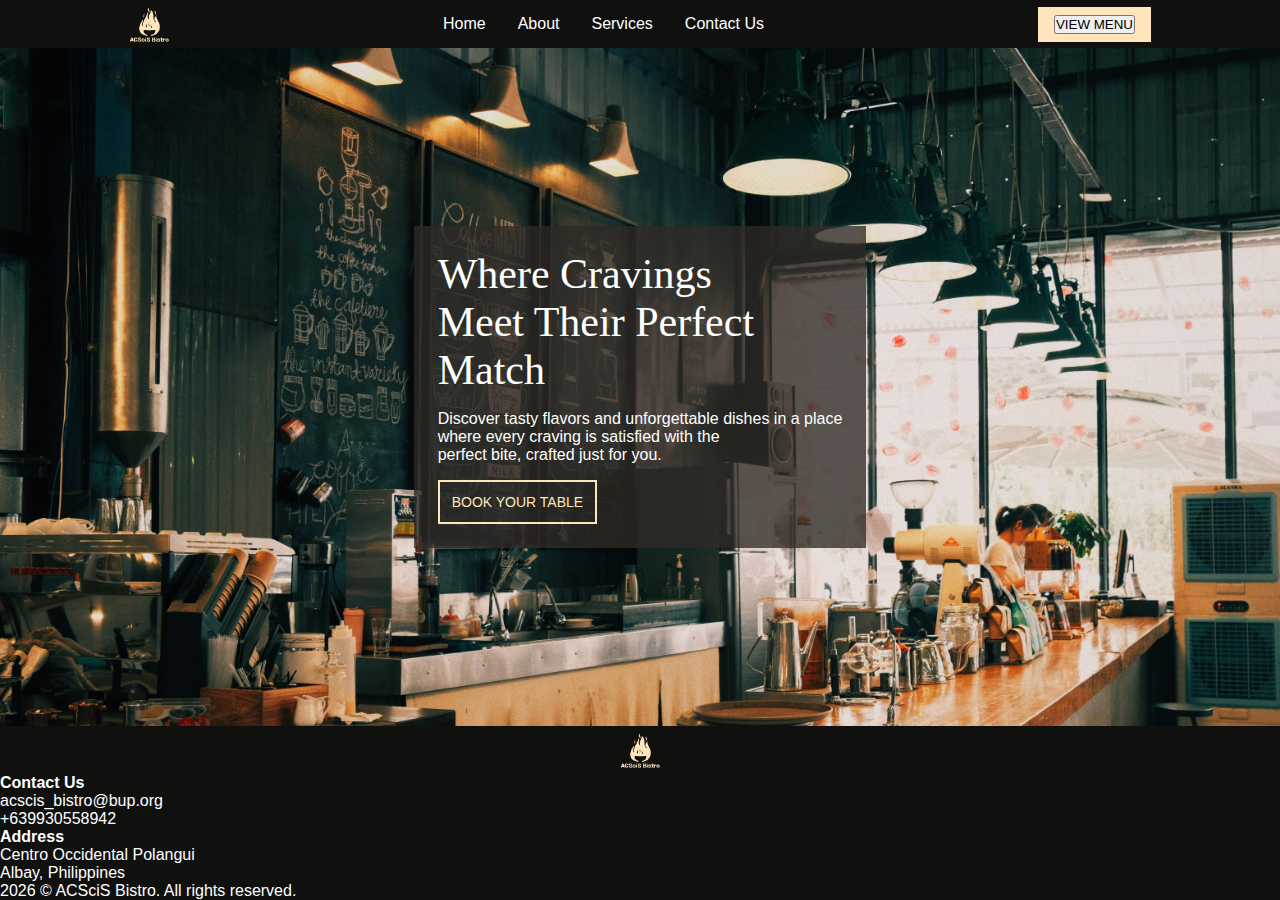
<file: index.html>
<!doctype html>
<html lang="en">
    <head>
        <meta charset="UTF-8" />
        <meta name="viewport" content="width=device-width, initial-scale=1.0" />
        <title>ACSciS Bistro</title>
        <link rel="icon" type="image/x-icon" href="images/logo.png" />
        <link rel="stylesheet" href="styles.css" />
        <link rel="stylesheet" href="index.css" />
    </head>
    <body>
        <header>
            <div class="logo">
                <img src="images/logo.png" alt="logo" />
            </div>
            <nav>
                <ul>
                    <li><a href="index.html">Home</a></li>
                    <li><a href="about.html">About</a></li>
                    <li><a href="services.html">Services</a></li>
                    <li><a href="contact.html">Contact Us</a></li>
                </ul>
            </nav>
            <a href="menu.html" class="menu-btn">
                <button>VIEW MENU</button>
            </a>
        </header>

        <main class="home">
            <div class="center">
                <h1 class="tagline">
                    Where Cravings <br />
                    Meet Their Perfect <br />
                    Match
                </h1>
                <p>
                    Discover tasty flavors and unforgettable dishes in a place
                    <br />
                    where every craving is satisfied with the <br />
                    perfect bite, crafted just for you.
                </p>
                <a href="book.html" class="book-btn">
                    <button>BOOK YOUR TABLE</button>
                </a>
            </div>
        </main>
            <footer>
      <div class="logo" >
        <img class="footer-logo" src="images/logo.png" alt="logo" />
      </div>
      <div class="content">
        <div class="left">
          <h4>Contact Us</h4>
          <p>
            acscis_bistro@bup.org
            <br />
            +639930558942
          </p>
        </div>
        <div class="right">
          <h4>Address</h4>
          <p>
            Centro Occidental Polangui <br />
            Albay, Philippines
          </p>
        </div>
      </div>
      <div class="bottom">
        <p>2026 &copy; ACSciS Bistro. All rights reserved.</p>
      </div>
    </footer>
    </body>
</html>
</file>
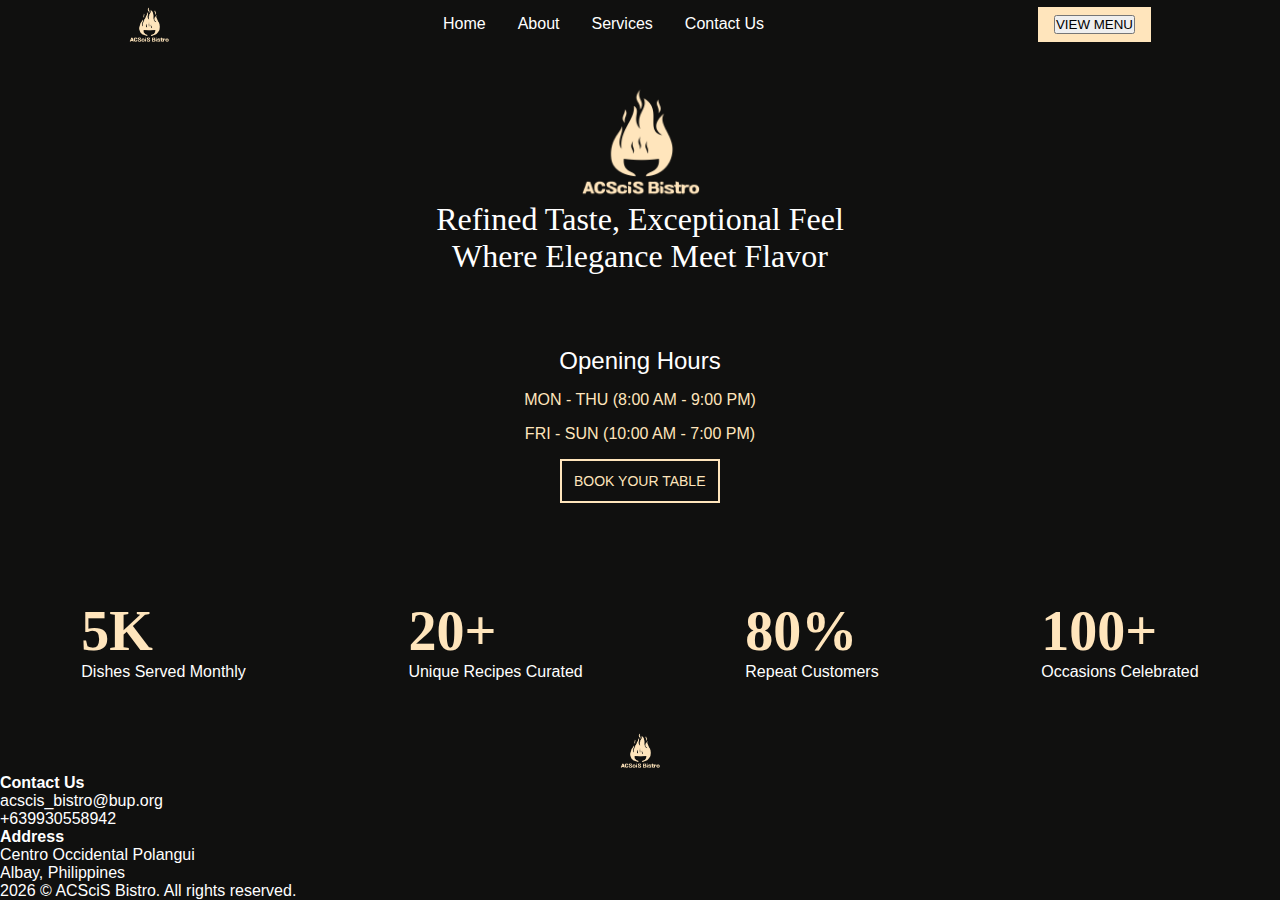
<file: about.html>
<!doctype html>
<html lang="en">
  <head>
    <meta charset="UTF-8" />
    <meta name="viewport" content="width=device-width, initial-scale=1.0" />
    <title>ACSciS Bistro</title>
    <link rel="icon" type="image/x-icon" href="images/logo.png" />
    <link rel="stylesheet" href="styles.css" />
    <link rel="stylesheet" href="about.css" />
  </head>
  <body>
    <header>
      <div class="logo">
        <img src="images/logo.png" alt="logo" />
      </div>
      <nav>
        <ul>
          <li><a href="index.html">Home</a></li>
          <li><a href="about.html">About</a></li>
          <li><a href="services.html">Services</a></li>
          <li><a href="contact.html">Contact Us</a></li>
        </ul>
      </nav>
      <a href="menu.html" class="menu-btn">
        <button>VIEW MENU</button>
      </a>
    </header>

    <main class="about">
      <div class="about-header">
        <img class="logo-about" src="images/logo.png" alt="logo" />
        <h1>
          Refined Taste, Exceptional Feel <br />
          Where Elegance Meet Flavor
        </h1>
      </div>
      <div class="about-content">
        <p class="title">Opening Hours</p>
        <p class="open-hrs">MON - THU (8:00 AM - 9:00 PM)</p>
        <p class="open-hrs">FRI - SUN (10:00 AM - 7:00 PM)</p>
        <a href="book.html" class="book-btn">
          <button>BOOK YOUR TABLE</button>
        </a>
      </div>
      <div class="banner">
        <div class="banner-item">
          <h1>5K</h1>
          <p>Dishes Served Monthly</p>
        </div>
        <div class="banner-item">
          <h1>20+</h1>
          <p>Unique Recipes Curated</p>
        </div>
        <div class="banner-item">
          <h1>80%</h1>
          <p>Repeat Customers</p>
        </div>
        <div class="banner-item">
          <h1>100+</h1>
          <p>Occasions Celebrated</p>
        </div>
      </div>
    </main>
    <footer>
      <div class="logo">
        <img class="footer-logo" src="images/logo.png" alt="logo" />
      </div>
      <div class="content">
        <div class="left">
          <h4>Contact Us</h4>
          <p>
            acscis_bistro@bup.org
            <br />
            +639930558942
          </p>
        </div>
        <div class="right">
          <h4>Address</h4>
          <p>
            Centro Occidental Polangui <br />
            Albay, Philippines
          </p>
        </div>
      </div>
      <div class="bottom">
        <p>2026 &copy; ACSciS Bistro. All rights reserved.</p>
      </div>
    </footer>
  </body>
</html>
</file>
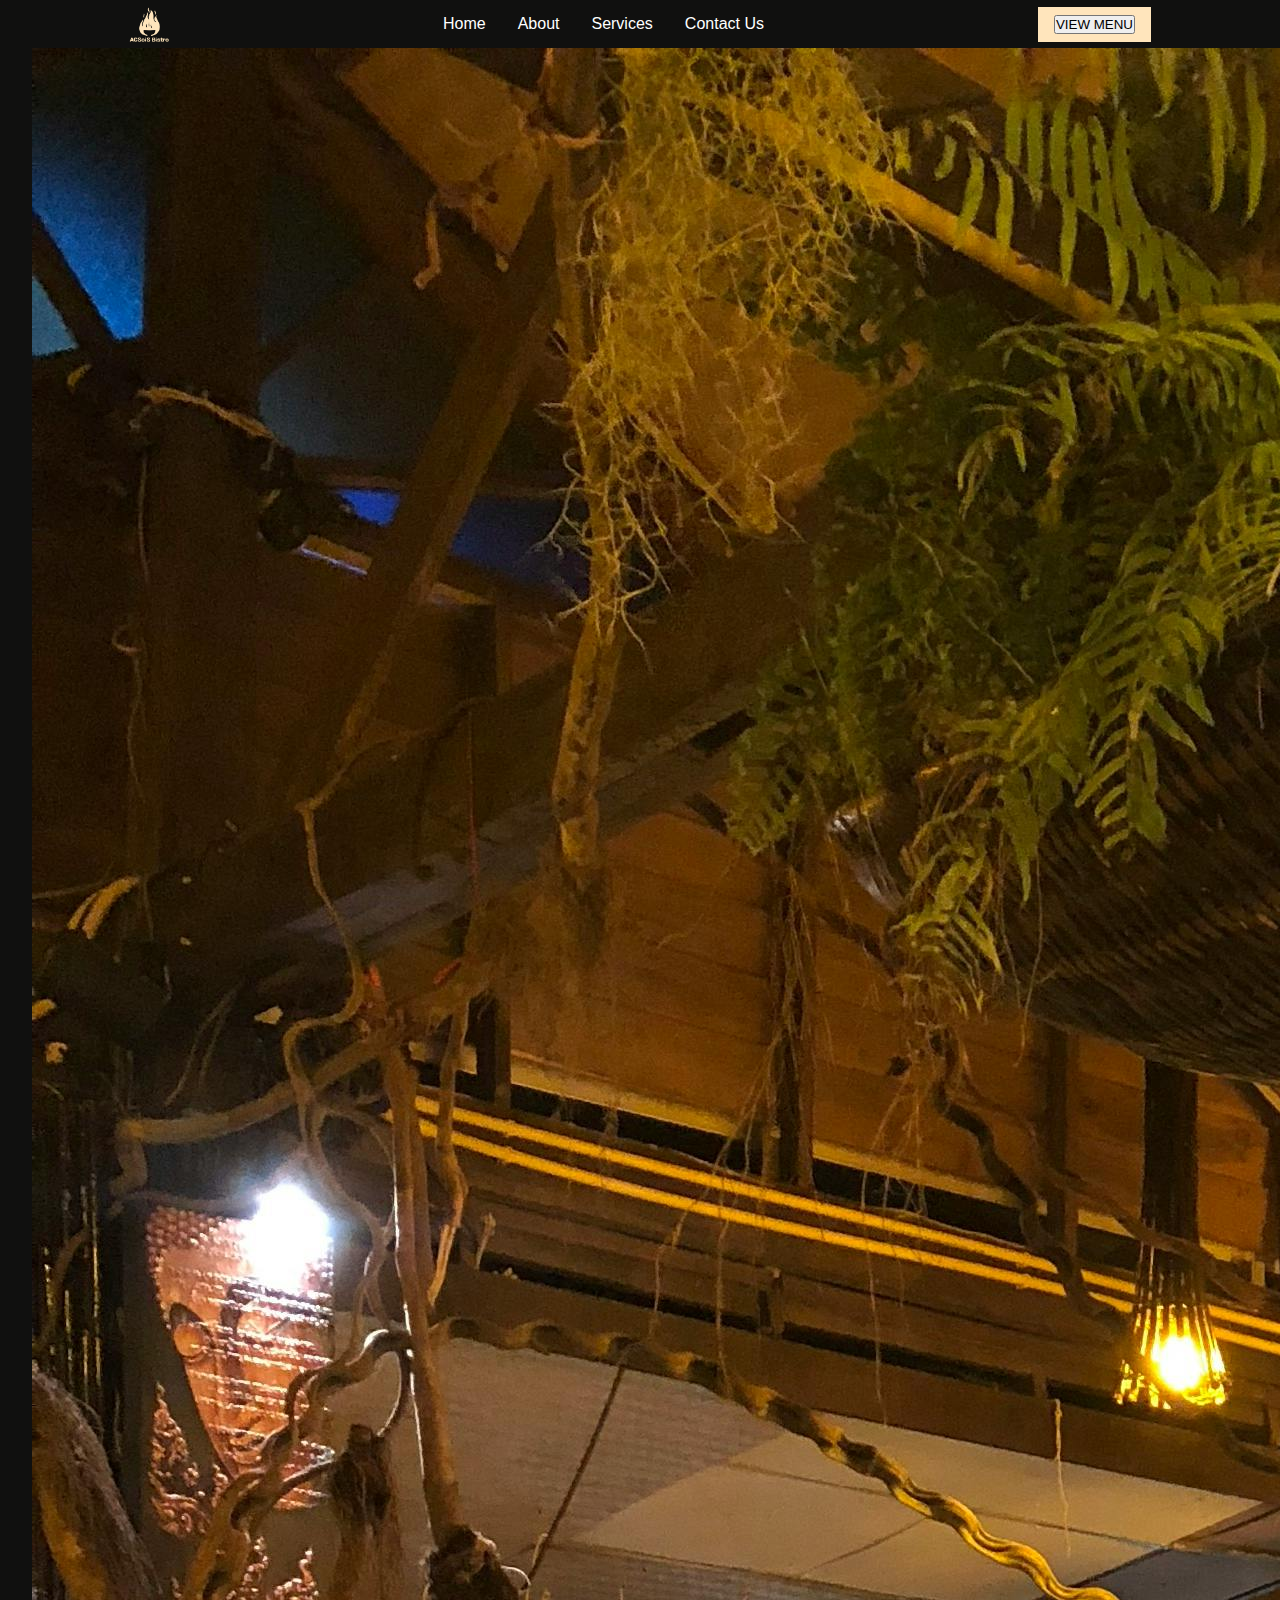
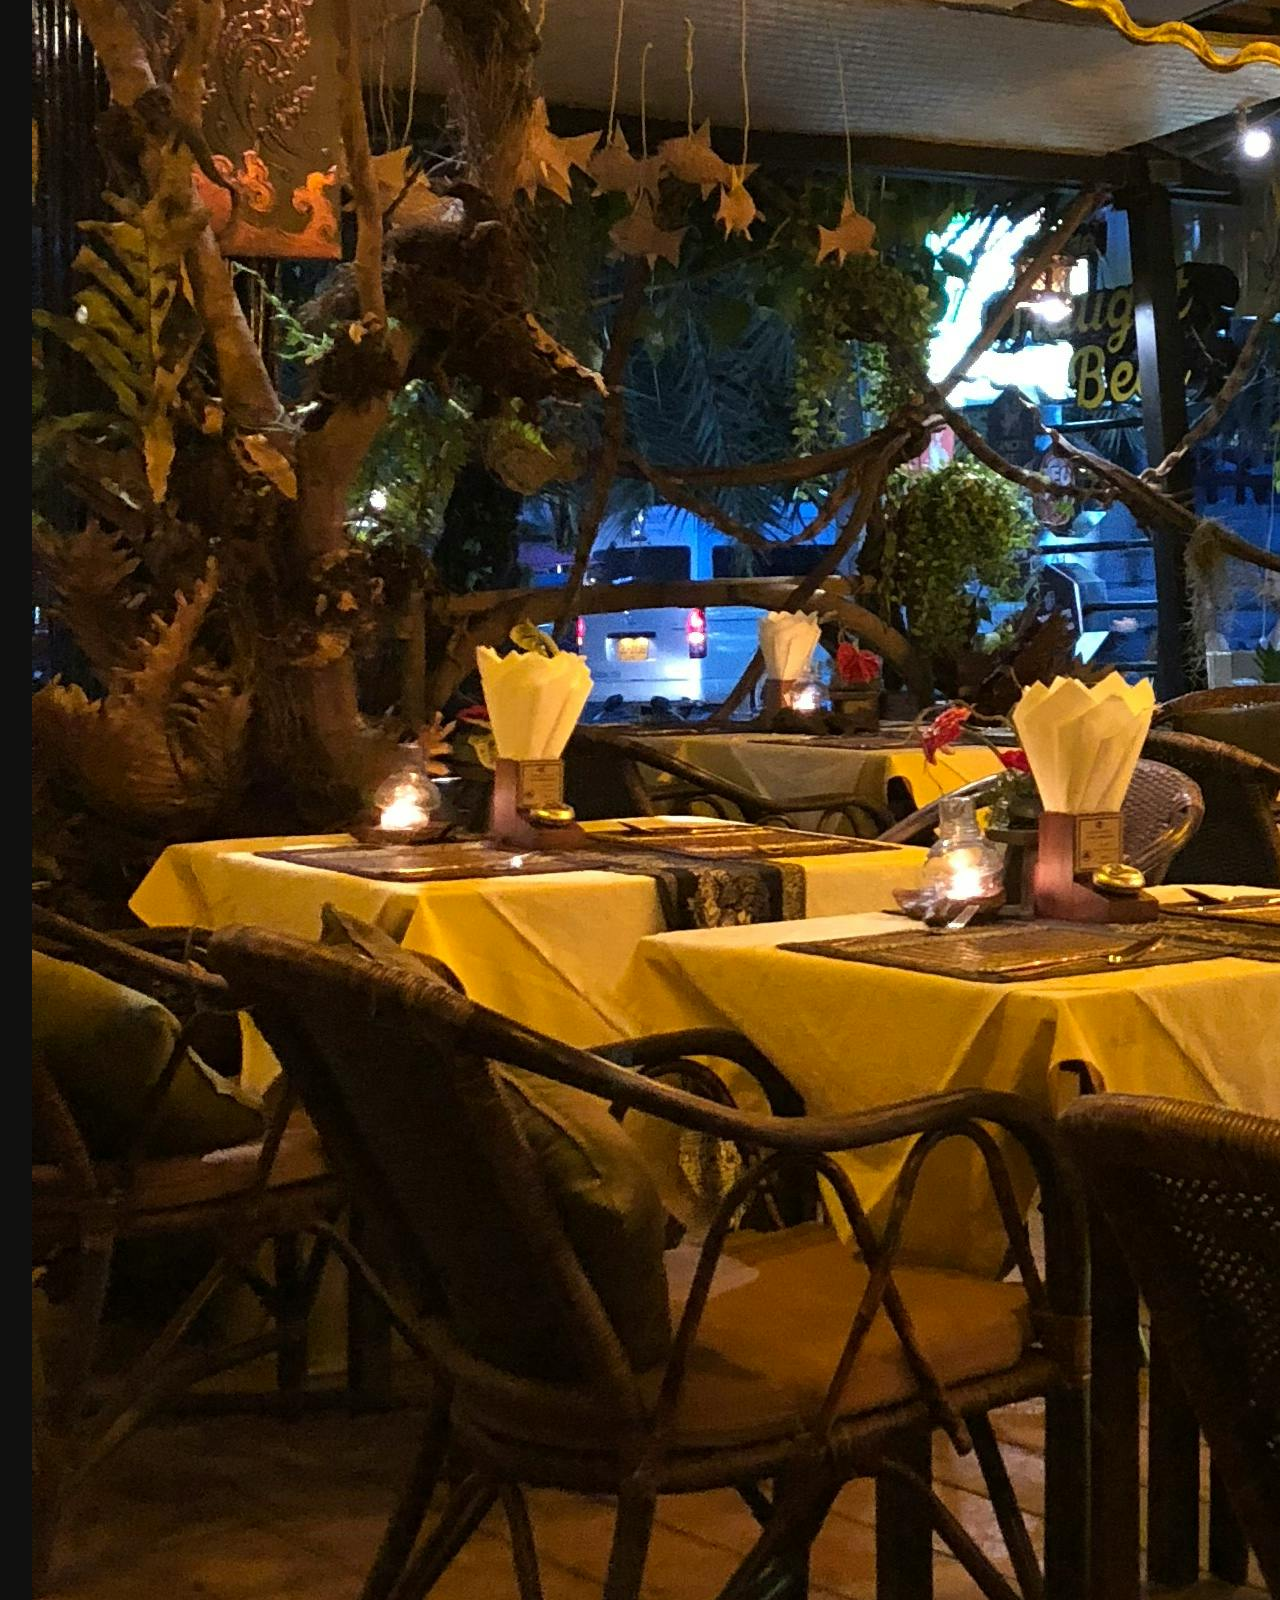
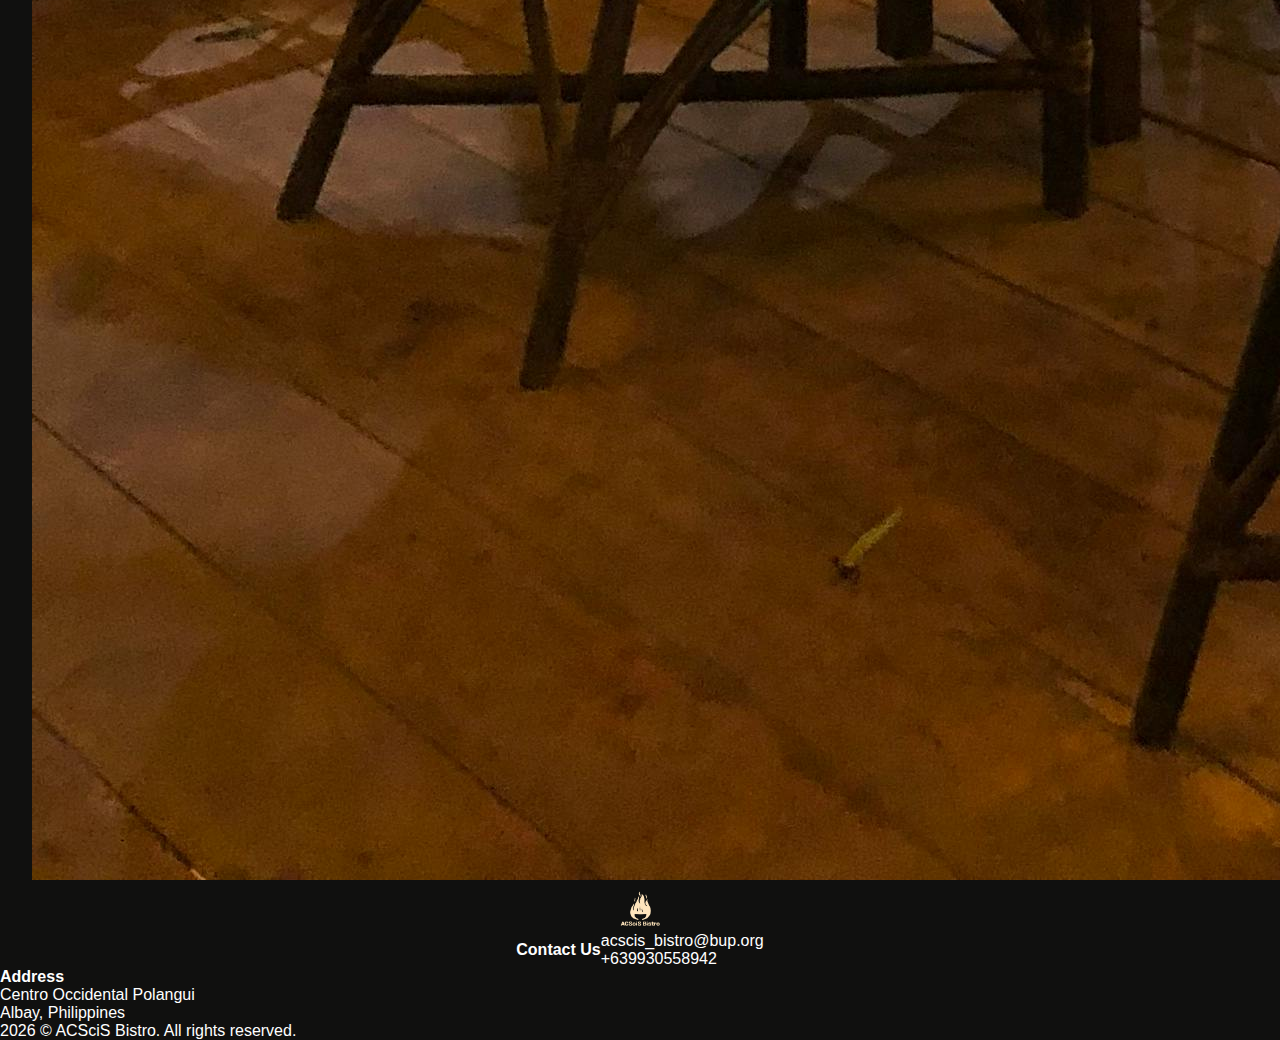
<file: book.html>
<!doctype html>
<html lang="en">
  <head>
    <meta charset="UTF-8" />
    <meta name="viewport" content="width=device-width, initial-scale=1.0" />
    <title>ACSciS Bistro</title>
    <link rel="icon" type="image/x-icon" href="images/logo.png" />
    <link rel="stylesheet" href="styles.css" />
    <link rel="stylesheet" href="book.css" />
  </head>
  <body>
    <header>
      <div class="logo">
        <img src="images/logo.png" alt="logo" />
      </div>
      <nav>
        <ul>
          <li><a href="index.html">Home</a></li>
          <li><a href="about.html">About</a></li>
          <li><a href="services.html">Services</a></li>
          <li><a href="contact.html">Contact Us</a></li>
        </ul>
      </nav>
      <a href="menu.html" class="menu-btn">
        <button>VIEW MENU</button>
      </a>
    </header>

    <main class="book">
      <div class="left-image">
        <img src="images/table-bg.jpg" alt="ACSciS Background" />
      </div>
      <div class="book-content">
        <div class="book-header">
          <p>BOOK A TABLE</p>
          <h1>Make A Reservation</h1>
        </div>
        <form>
          <div class="input-group">
            <label for="name">Full Name*</label>
            <input type="text" />
          </div>
          <div class="input-group">
            <label for="">Email Address*</label>
            <input type="email" />
          </div>
          <div class="input-group">
            <label for="">Phone*</label>
            <input type="phone" />
          </div>
          <div class="input-group">
            <label for="">Date*</label>
            <input type="date" />
          </div>
          <div class="input-group">
            <label for="">Time*</label>
            <input type="time" />
          </div>
          <div class="input-group">
            <label for="">Persons*</label>
            <input type="number" />
          </div>
          <button class="submit-btn">BOOK YOUR TABLE</button>
        </form>
      </div>
    </main>
    <footer>
      <div class="logo">
        <img class="footer-logo" src="images/logo.png" alt="logo" />
      </div>
      <div class="content">
        <div class="left">
          <h4>Contact Us</h4>
          <p>
            acscis_bistro@bup.org
            <br />
            +639930558942
          </p>
        </div>
        <div class="right">
          <h4>Address</h4>
          <p>
            Centro Occidental Polangui <br />
            Albay, Philippines
          </p>
        </div>
      </div>
      <div class="bottom">
        <p>2026 &copy; ACSciS Bistro. All rights reserved.</p>
      </div>
    </footer>
  </body>
</html>
</file>
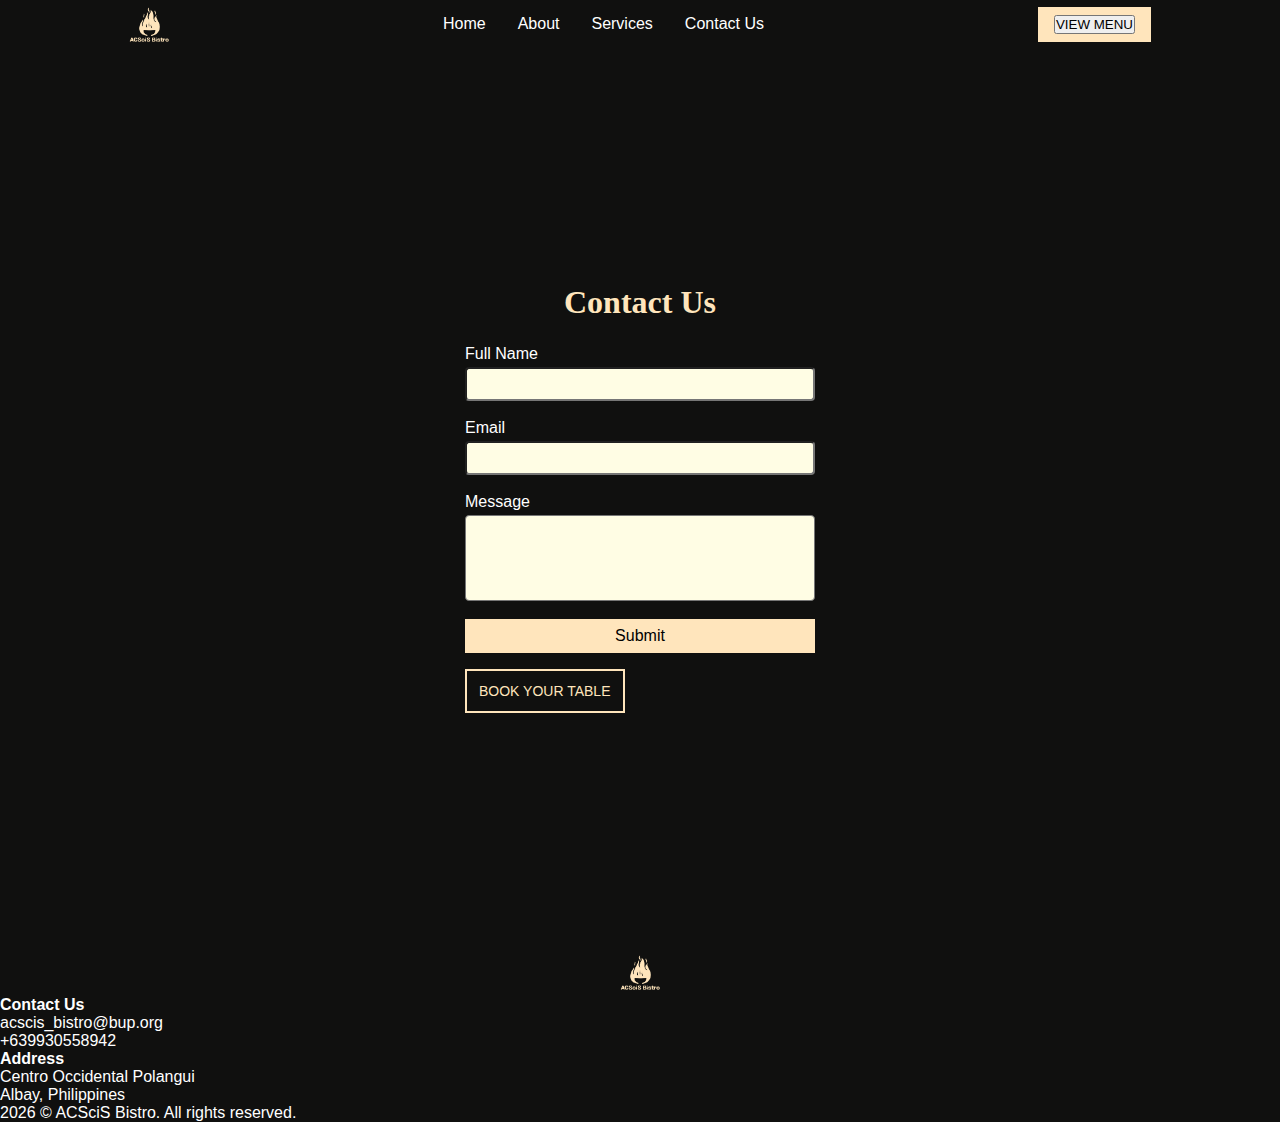
<file: contact.html>
<!doctype html>
<html lang="en">
  <head>
    <meta charset="UTF-8" />
    <meta name="viewport" content="width=device-width, initial-scale=1.0" />
    <title>ACSciS Bistro</title>
    <link rel="icon" type="image/x-icon" href="images/logo.png" />
    <link rel="stylesheet" href="styles.css" />
    <link rel="stylesheet" href="contact.css" />
  </head>
  <body>
    <header>
      <div class="logo">
        <img src="images/logo.png" alt="logo" />
      </div>
      <nav>
        <ul>
          <li><a href="index.html">Home</a></li>
          <li><a href="about.html">About</a></li>
          <li><a href="services.html">Services</a></li>
          <li><a href="contact.html">Contact Us</a></li>
        </ul>
      </nav>
      <a href="menu.html" class="menu-btn">
        <button>VIEW MENU</button>
      </a>
    </header>

    <main class="contact">
      <div class="contact-header">
        <h1>Contact Us</h1>
      </div>
      <div class="contact-content">
        <form>
          <div class="input-group">
            <label for="name">Full Name</label>
            <input type="text" />
          </div>
          <div class="input-group">
            <label for="">Email</label>
            <input type="email" />
          </div>
          <div class="input-group">
            <label for="">Message</label>
            <textarea rows="4" type="text"> </textarea>
          </div>
          <button class="submit-btn">Submit</button>
        </form>
        <a href="book.html" class="book-btn">
          <button>BOOK YOUR TABLE</button>
        </a>
      </div>
    </main>
    <footer>
      <div class="logo">
        <img class="footer-logo" src="images/logo.png" alt="logo" />
      </div>
      <div class="content">
        <div class="left">
          <h4>Contact Us</h4>
          <p>
            acscis_bistro@bup.org
            <br />
            +639930558942
          </p>
        </div>
        <div class="right">
          <h4>Address</h4>
          <p>
            Centro Occidental Polangui <br />
            Albay, Philippines
          </p>
        </div>
      </div>
      <div class="bottom">
        <p>2026 &copy; ACSciS Bistro. All rights reserved.</p>
      </div>
    </footer>
  </body>
</html>
</file>
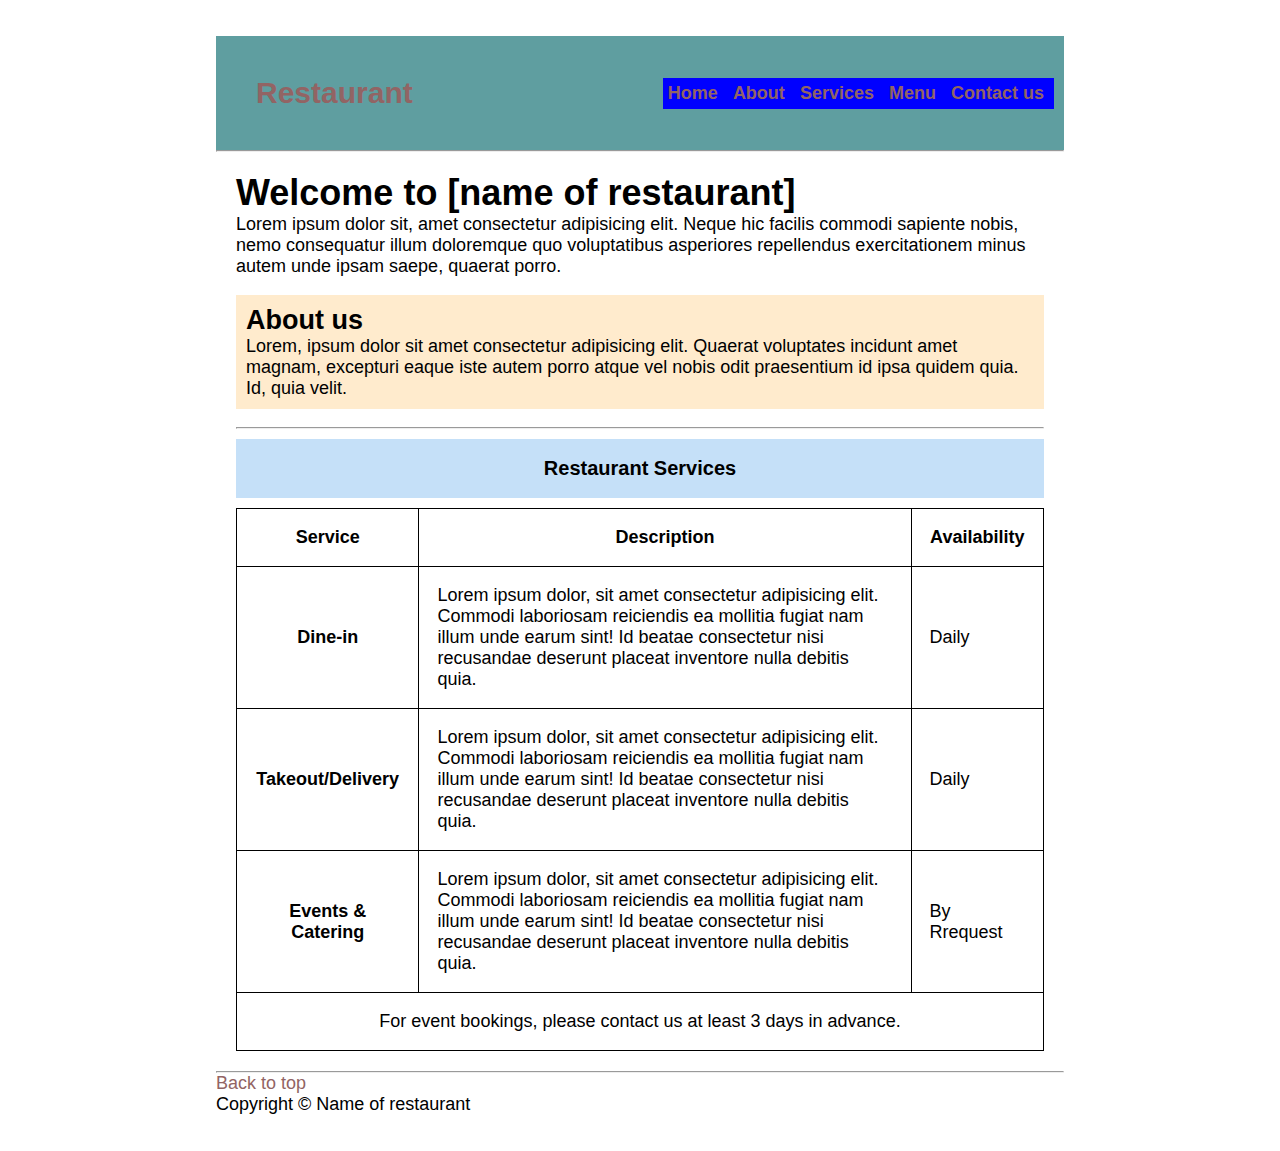
<file: home.html>
<!DOCTYPE html>
<html lang="en">
<head>
    <meta charset="UTF-8">
    <meta name="viewport" content="width=device-width, initial-scale=1.0">
    <title>Name of Restaurant</title>
    <link rel="stylesheet" href="style.css">
</head>
<body>
    <header class="flex-header">
        <!-- logo pic -->
        <nav class="flex-nav">
            <div id="logo"><a href="#">Restaurant</a></div>
            <ul>
                <li><a href="#home">Home</a></li>
                <li><a href="#about">About</a></li>
                <li><a href="#services">Services</a></li>
                <li><a href="menu.html">Menu</a></li>
                <li><a href="contact.html">Contact us</a></li>
            </ul>
        </nav>
    </header>
    
    <hr>

    <main class="flex-main">

        <h1>Welcome to [name of restaurant]</h1>
        <p>Lorem ipsum dolor sit, amet consectetur adipisicing elit. Neque hic facilis commodi sapiente nobis, nemo consequatur illum doloremque quo voluptatibus asperiores repellendus exercitationem minus autem unde ipsam saepe, quaerat porro.</p>

        <!-- picture -->
        <!--Section ba gamitin ko or div na lang?-->
        <section id="about" class="about">
            <!-- picture -->
            <h2>About us</h2>
            <p>Lorem, ipsum dolor sit amet consectetur adipisicing elit. Quaerat voluptates incidunt amet magnam, excepturi eaque iste autem porro atque vel nobis odit praesentium id ipsa quidem quia. Id, quia velit.</p>
        </section>

        <hr>

        <section id="services">
            <table>
                <caption>Restaurant Services</caption>

                <thead>
                    <tr>
                        <th>Service</th>
                        <th>Description</th>
                        <th>Availability</th>
                    </tr>
                </thead>

                <tbody>
                    <tr>
                        <th>Dine-in</th>
                        <td>Lorem ipsum dolor, sit amet consectetur adipisicing elit. Commodi laboriosam reiciendis ea mollitia fugiat nam illum unde earum sint! Id beatae consectetur nisi recusandae deserunt placeat inventore nulla debitis quia.</td>
                        <td>Daily</td>
                    </tr>
                    <tr>
                        <th>Takeout/Delivery</th>
                        <td>Lorem ipsum dolor, sit amet consectetur adipisicing elit. Commodi laboriosam reiciendis ea mollitia fugiat nam illum unde earum sint! Id beatae consectetur nisi recusandae deserunt placeat inventore nulla debitis quia.</td>
                        <td>Daily</td>
                    </tr>
                    <tr>
                        <th>Events & Catering</th>
                        <td>Lorem ipsum dolor, sit amet consectetur adipisicing elit. Commodi laboriosam reiciendis ea mollitia fugiat nam illum unde earum sint! Id beatae consectetur nisi recusandae deserunt placeat inventore nulla debitis quia.</td>
                        <td>By Rrequest</td>
                    </tr>
                </tbody>

                <tfoot>
                    <tr>
                        <td colspan="3">For event bookings, please contact us at least 3 days in advance.</td>
                    </tr>
                </tfoot>

            </table>
        </section>

        
    </main>
    
    <hr>

    <footer>
        <p><a href="#">Back to top</a></p>
        <p>Copyright &copy; Name of restaurant</p>
    </footer>

</body>
</html>
</file>
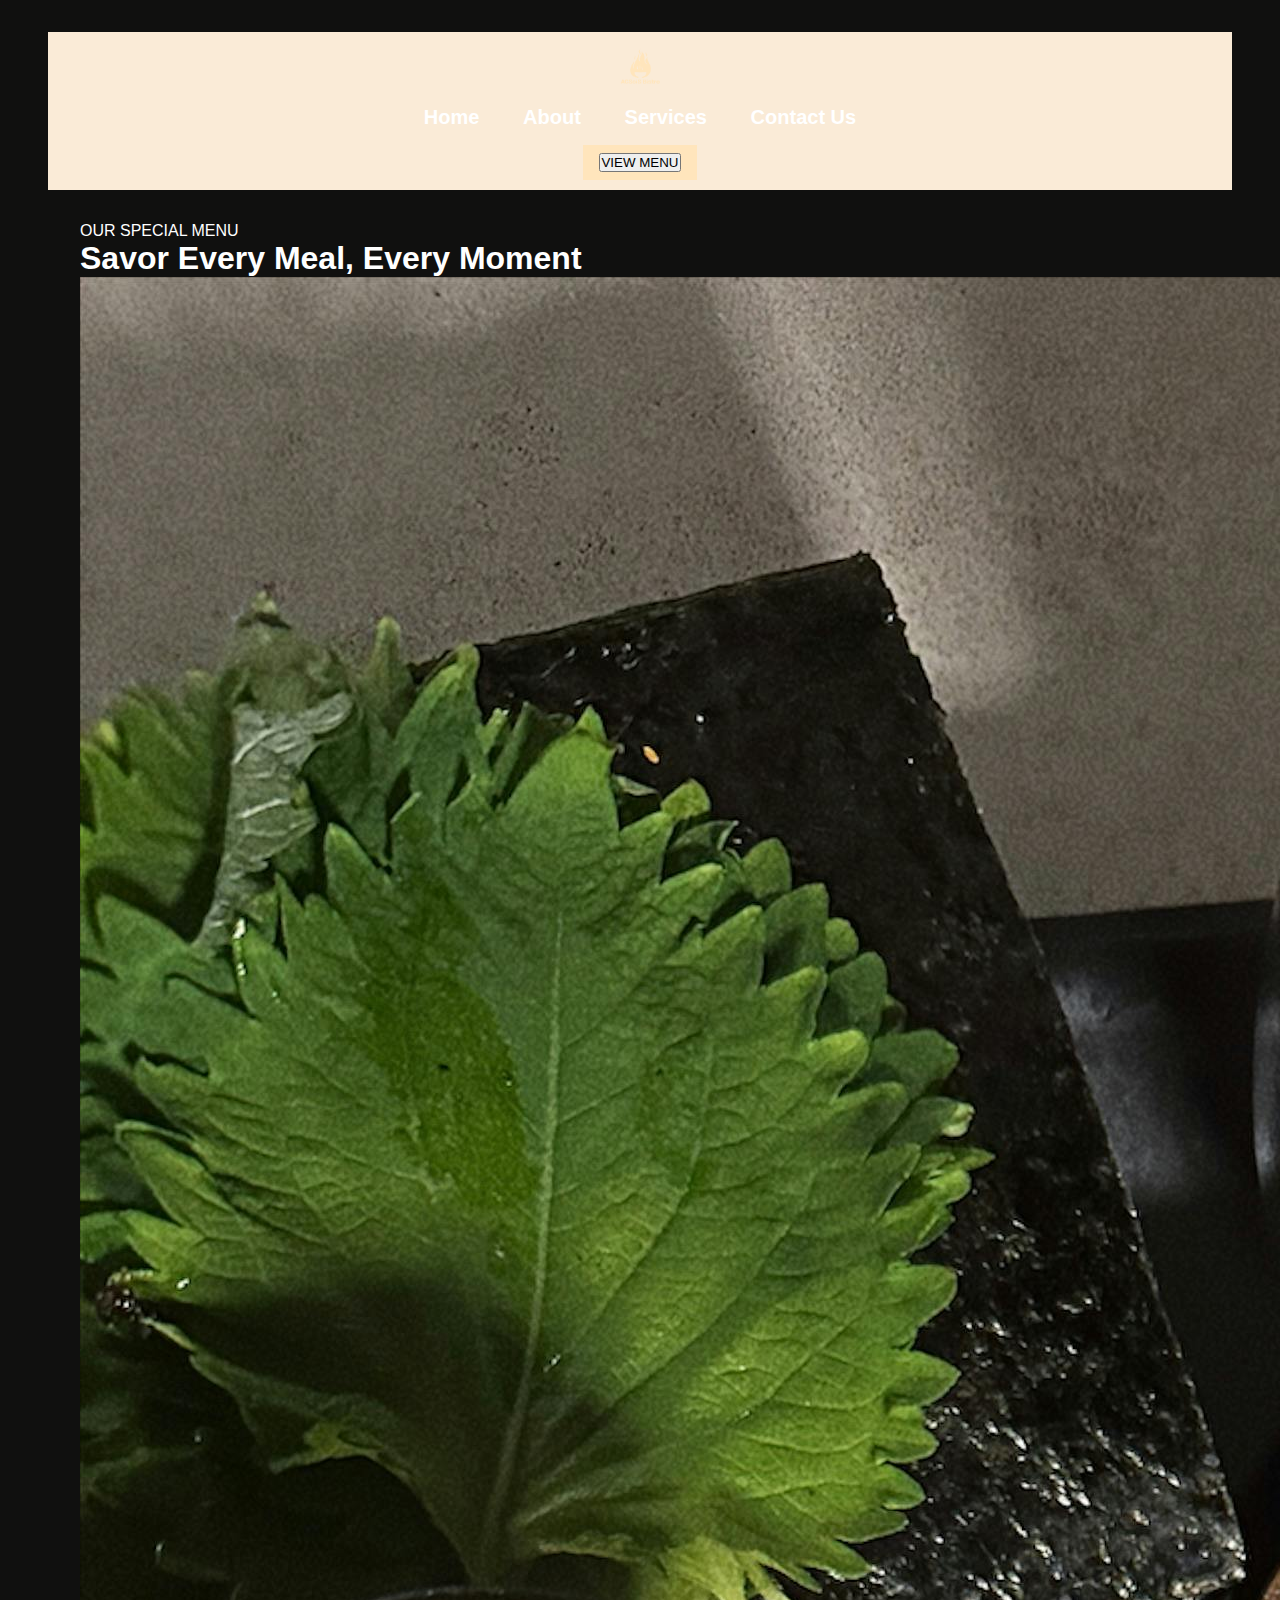
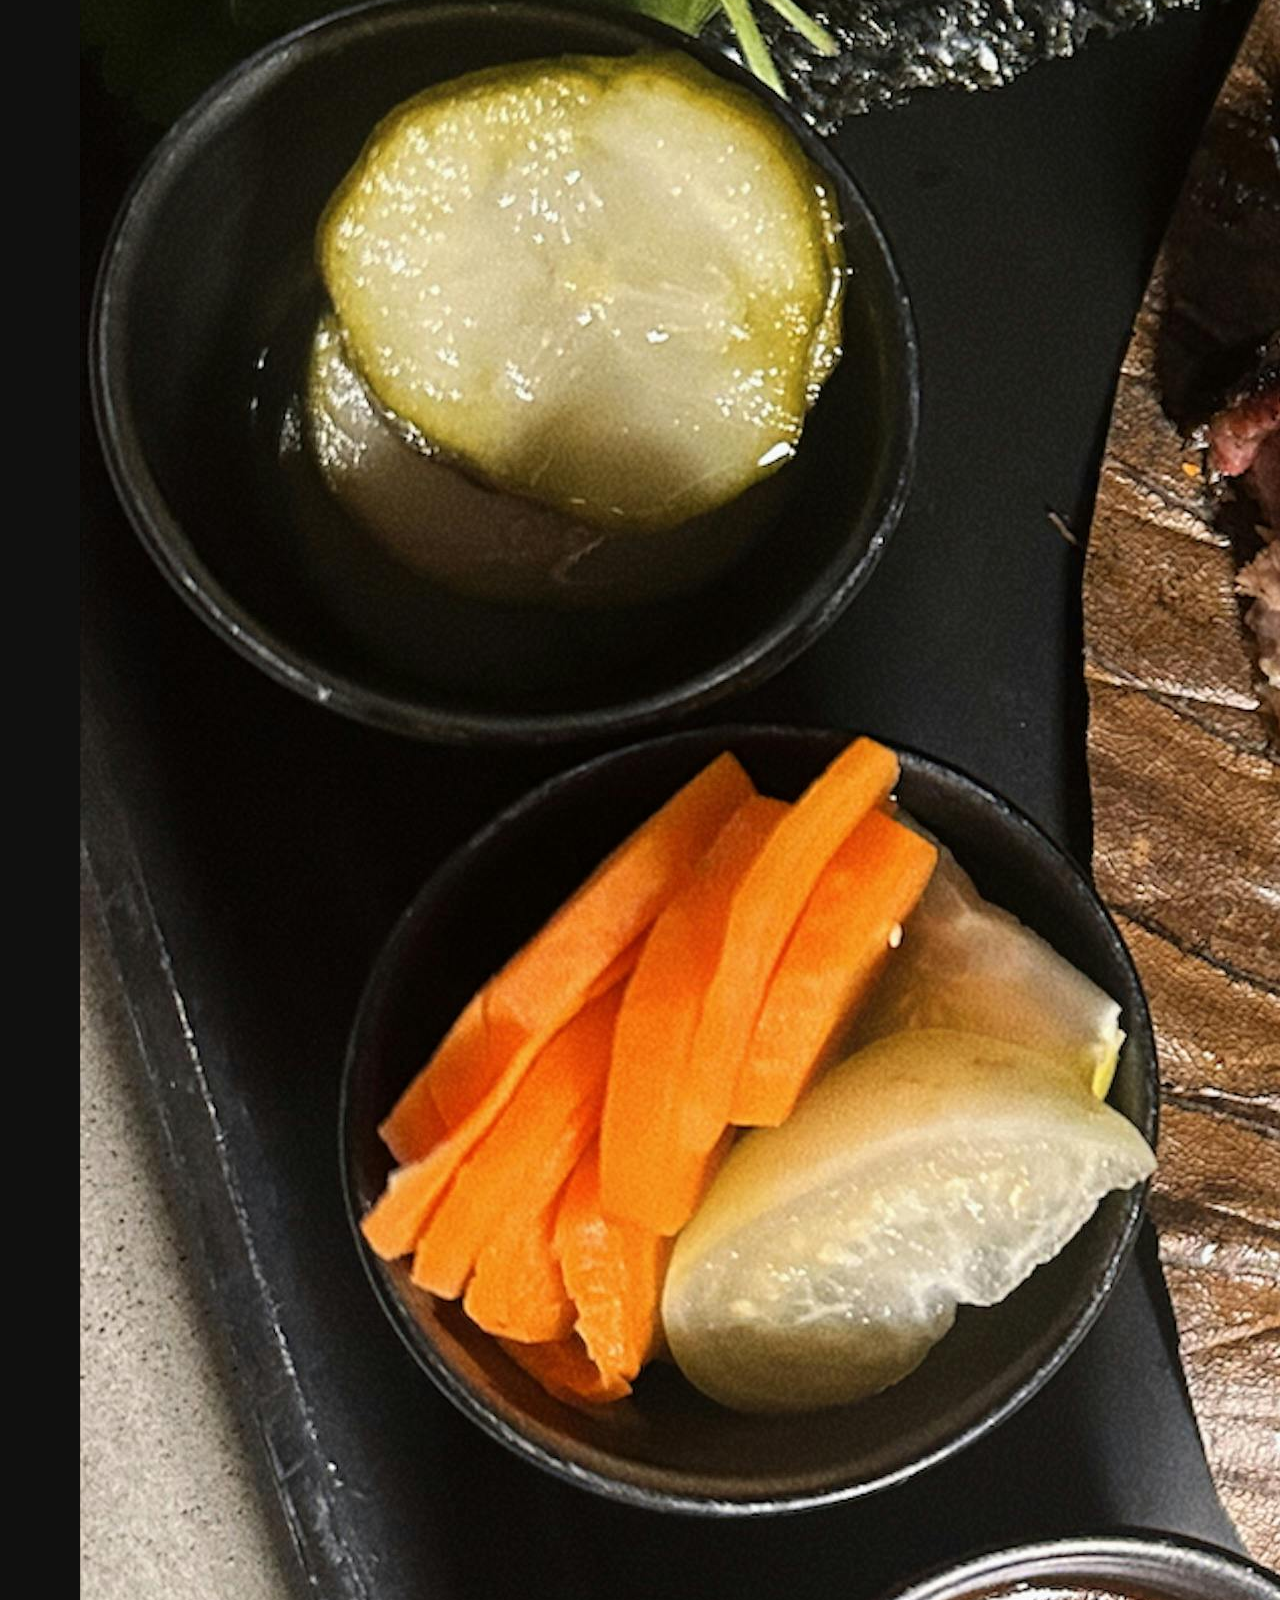
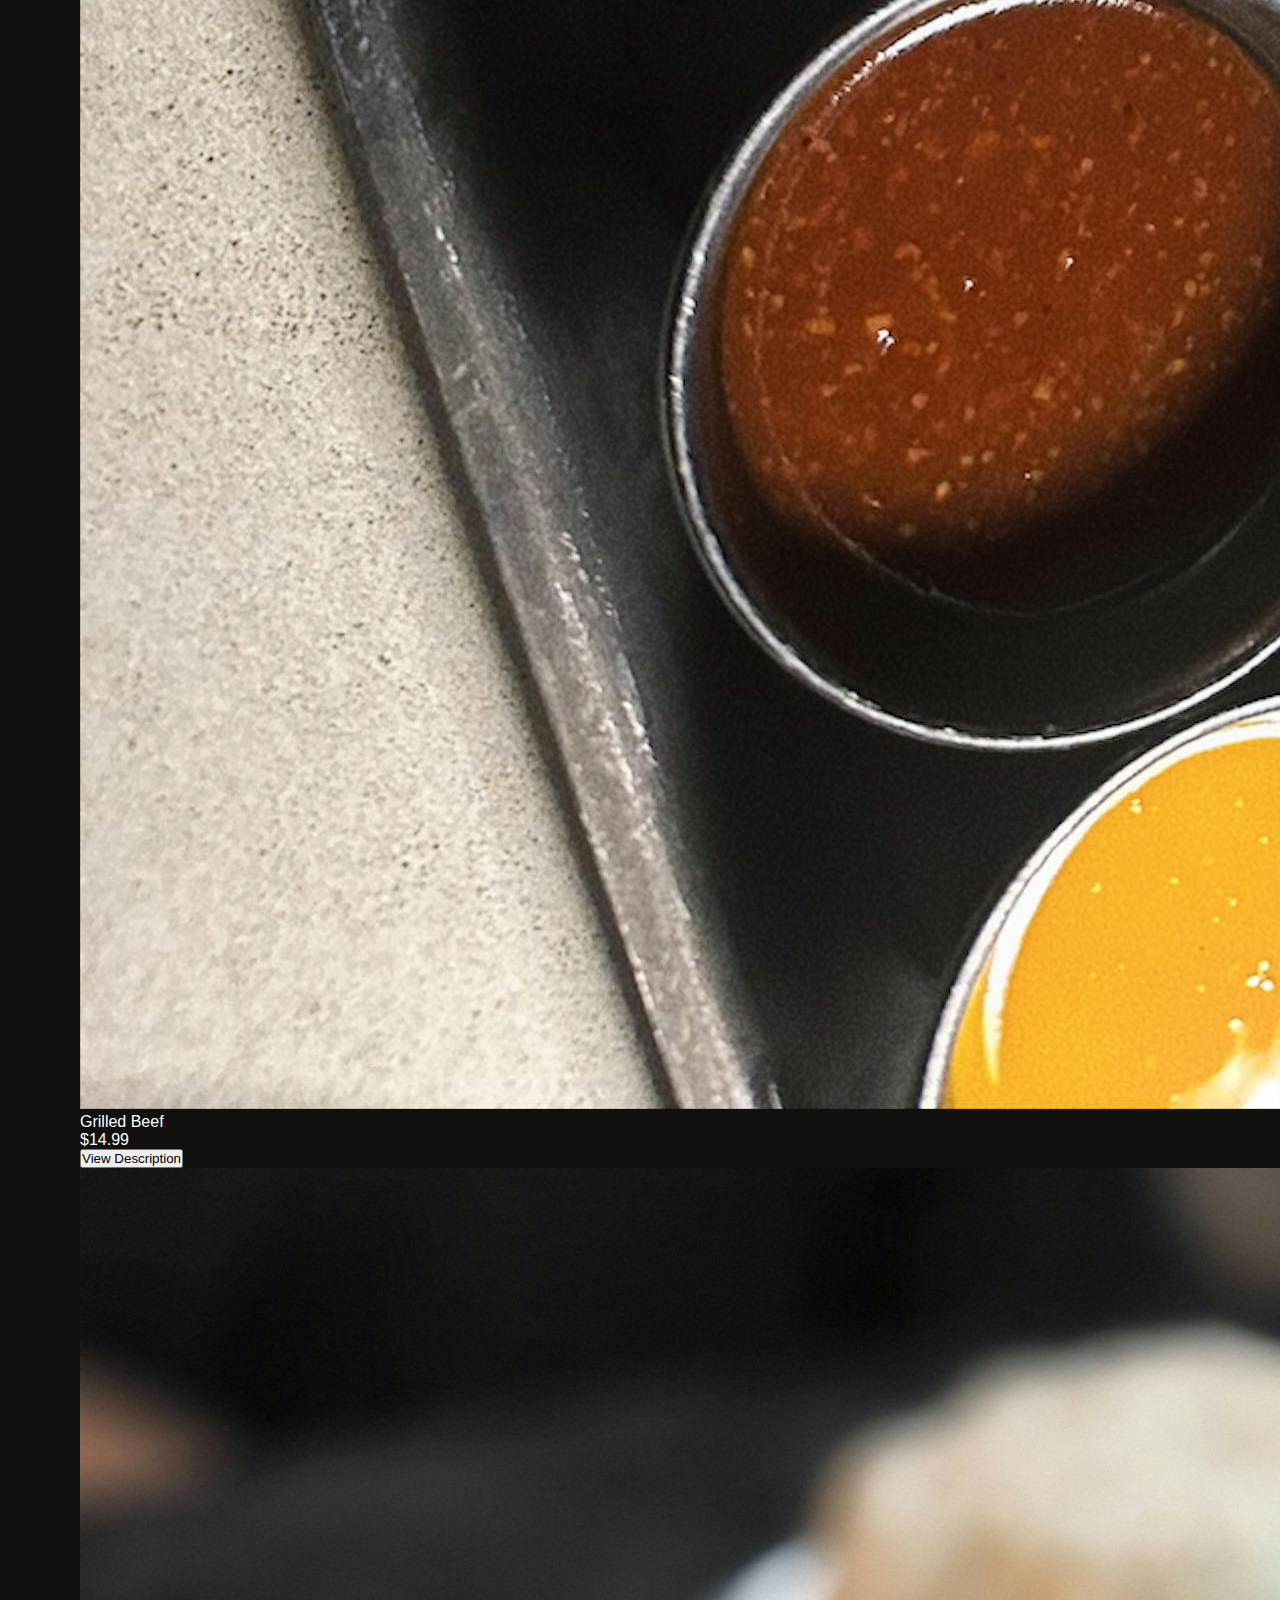
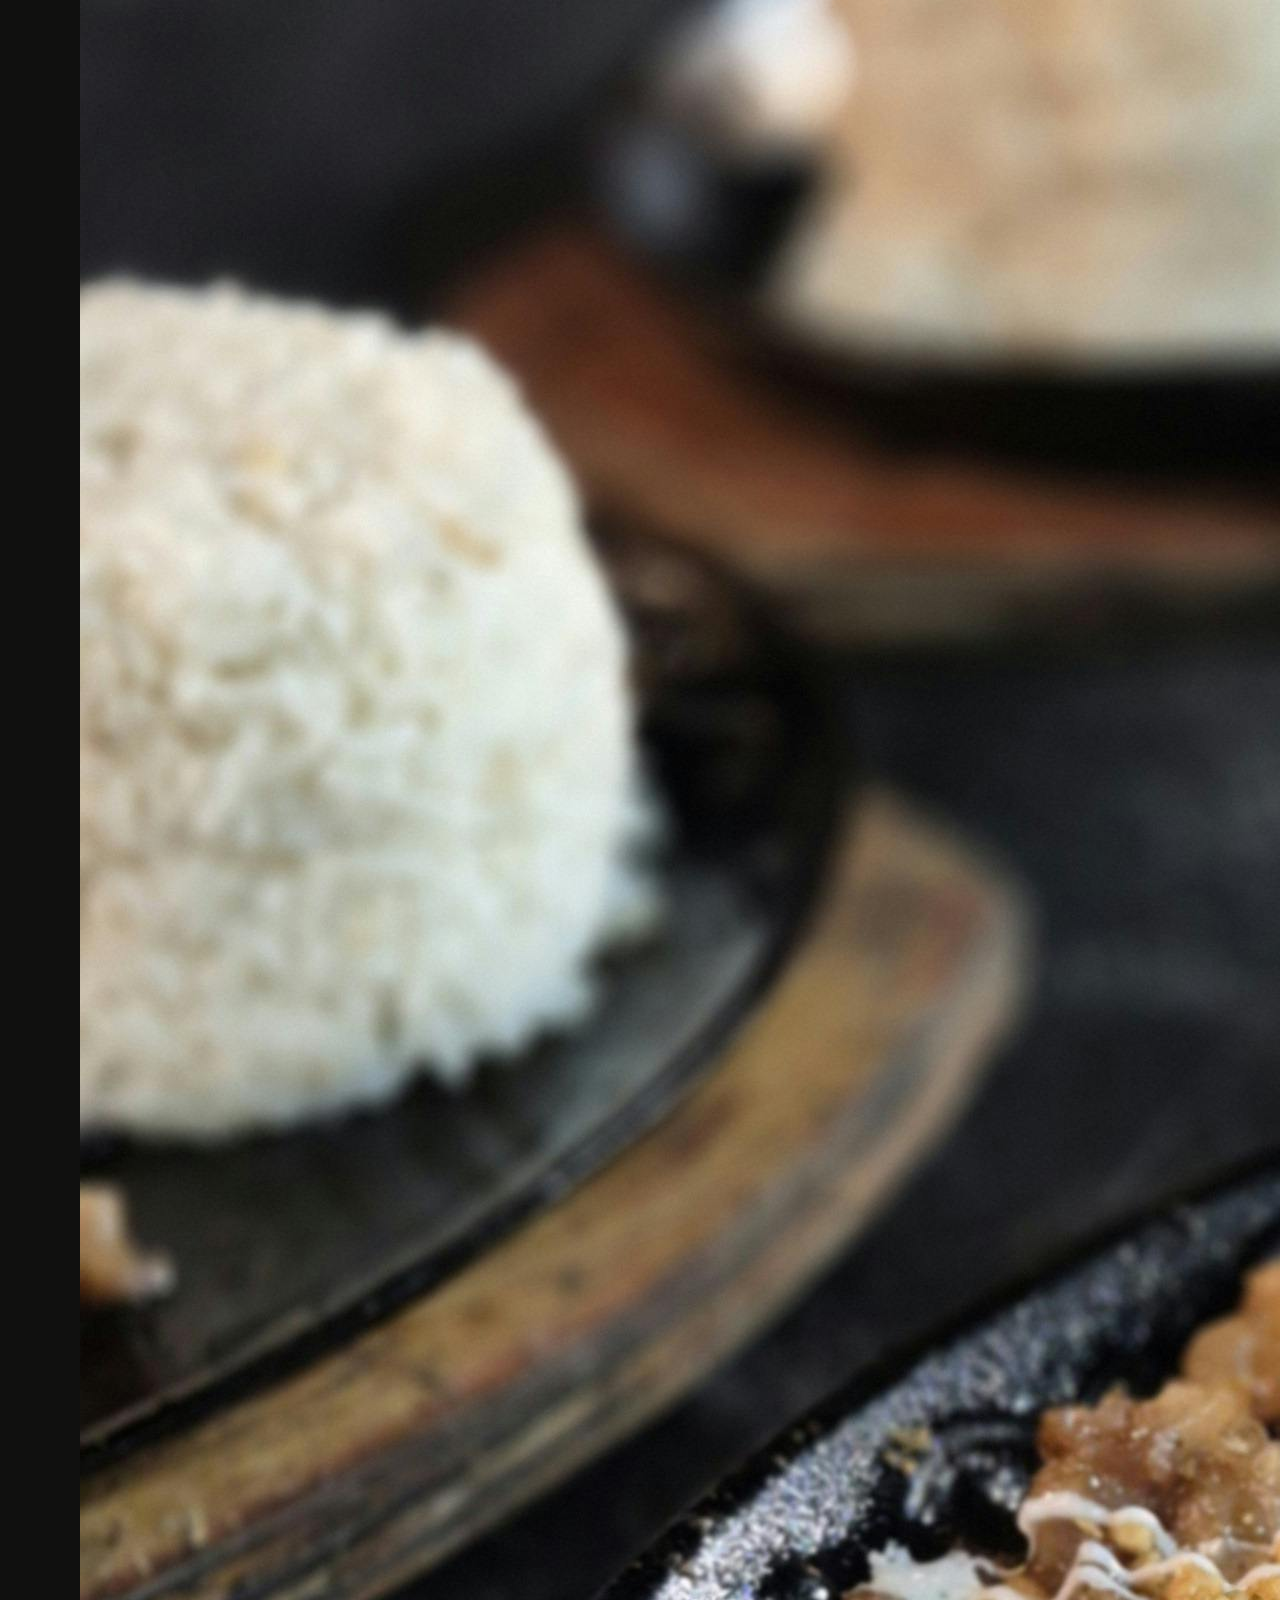
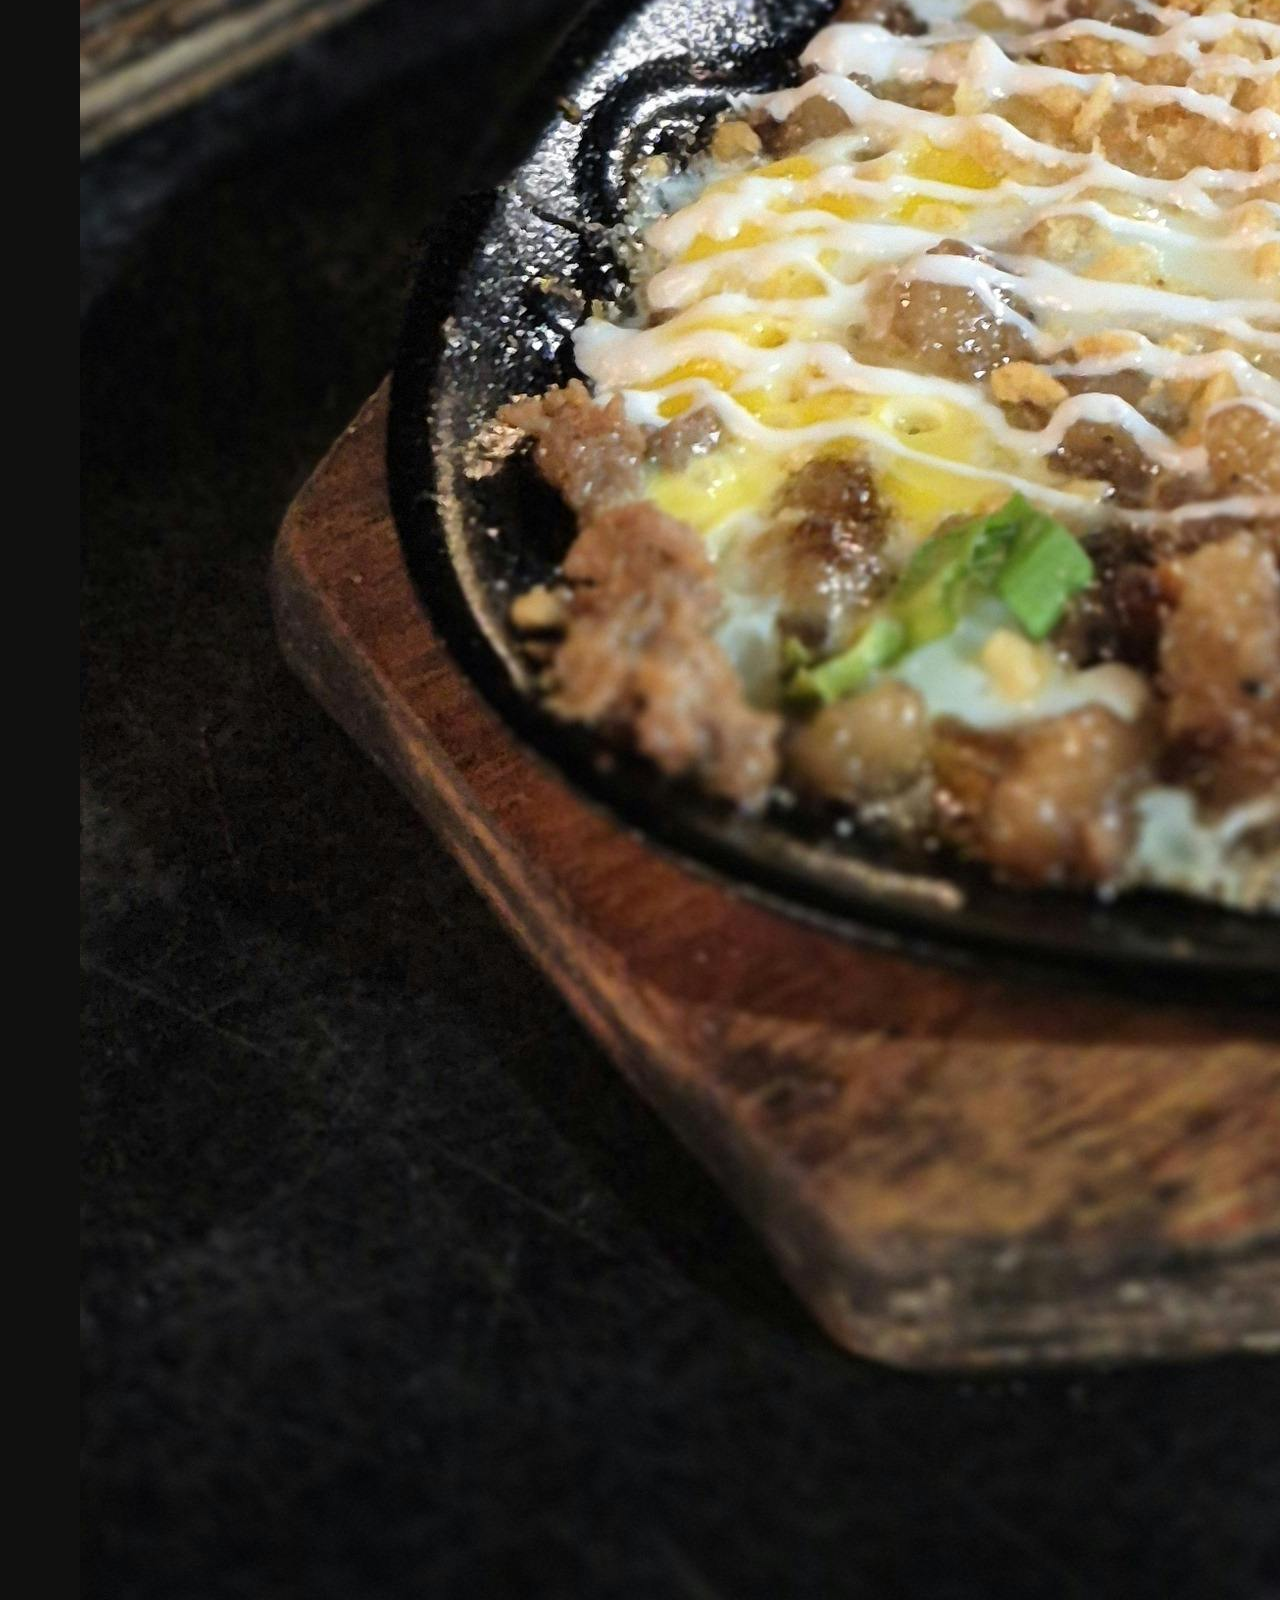
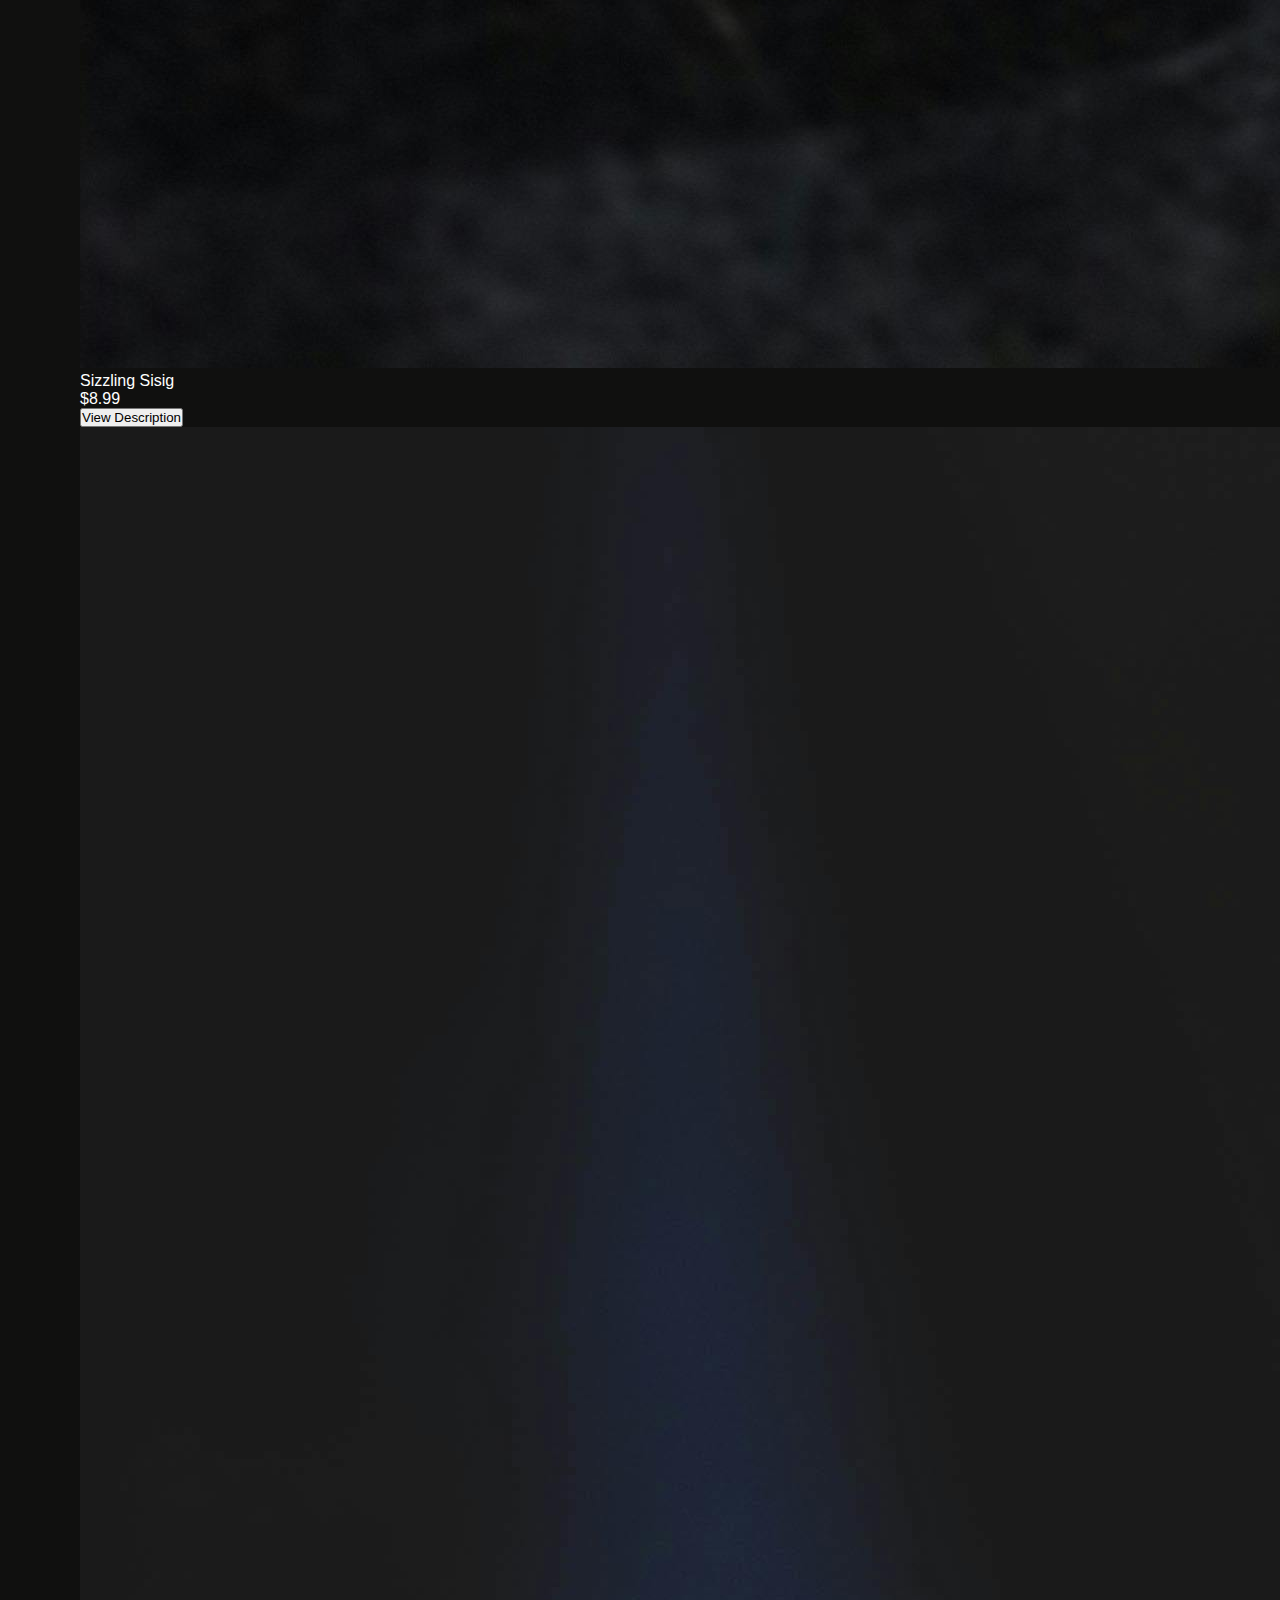
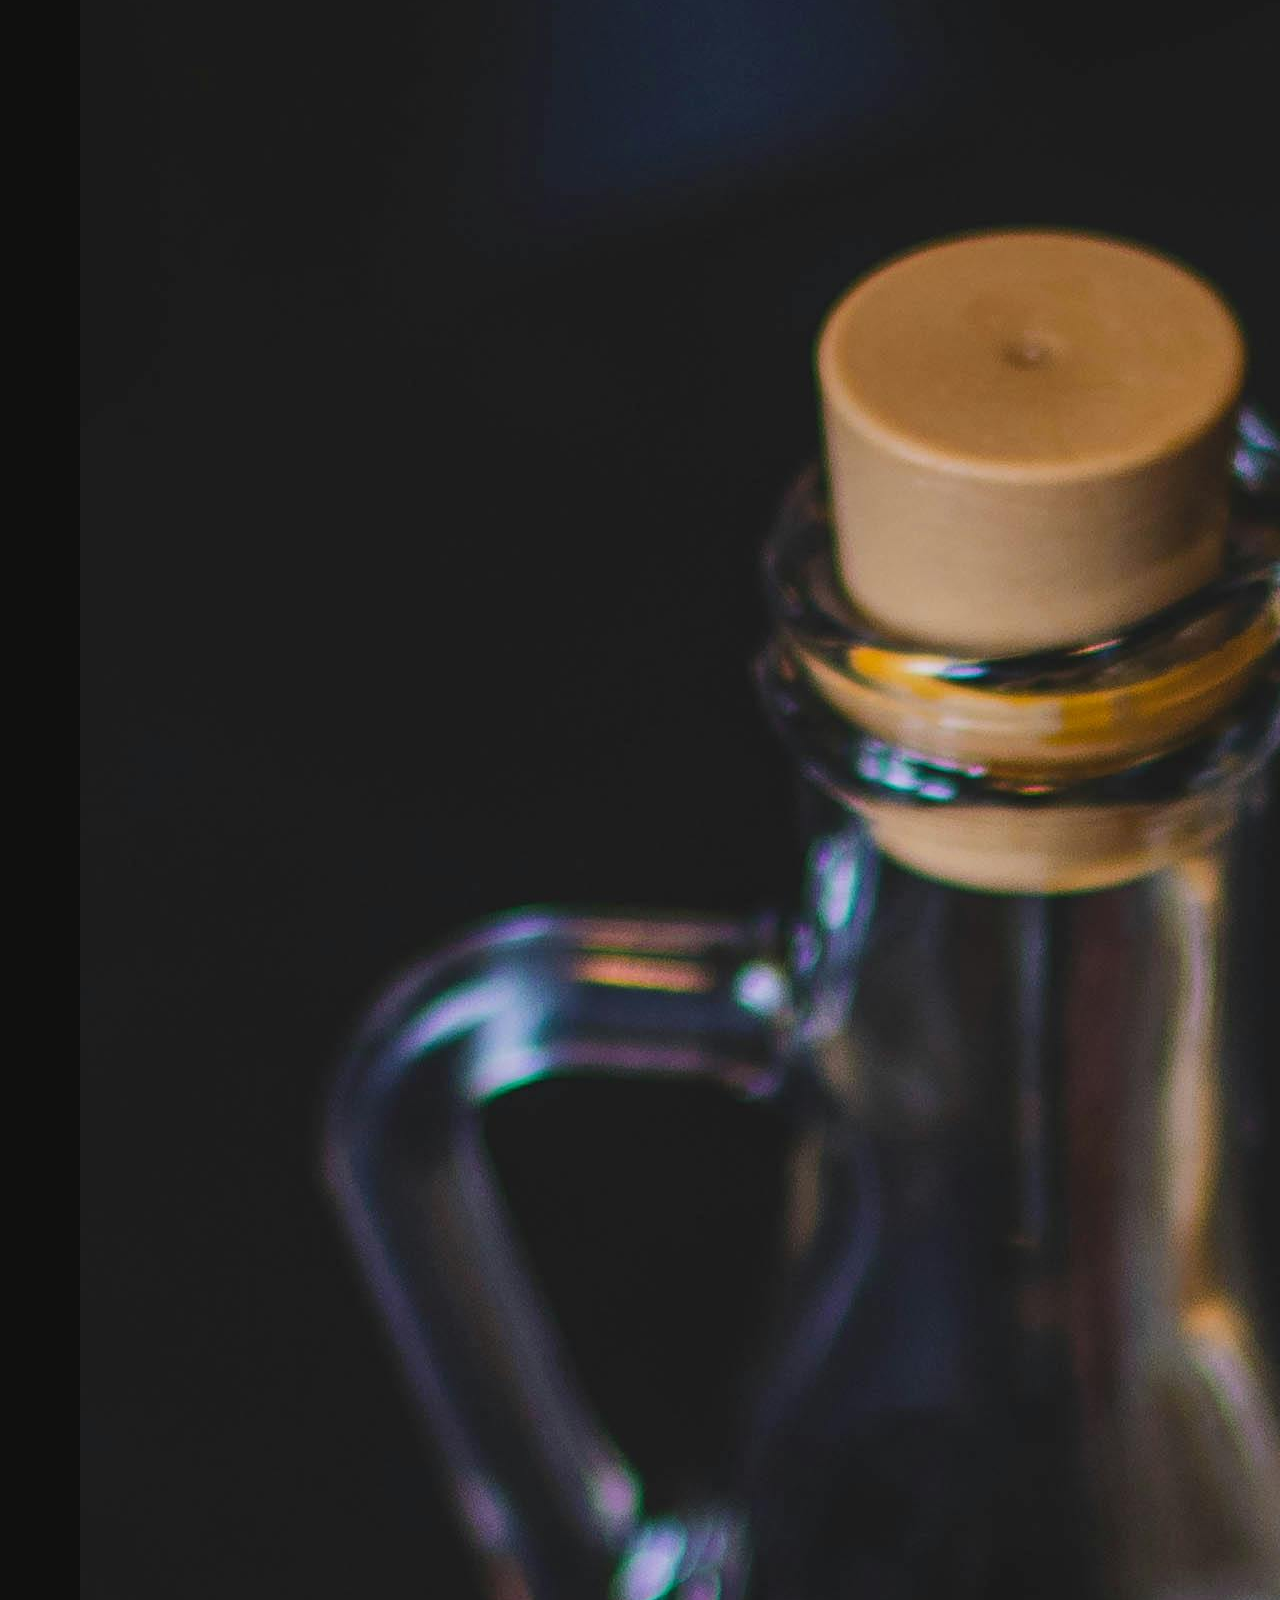
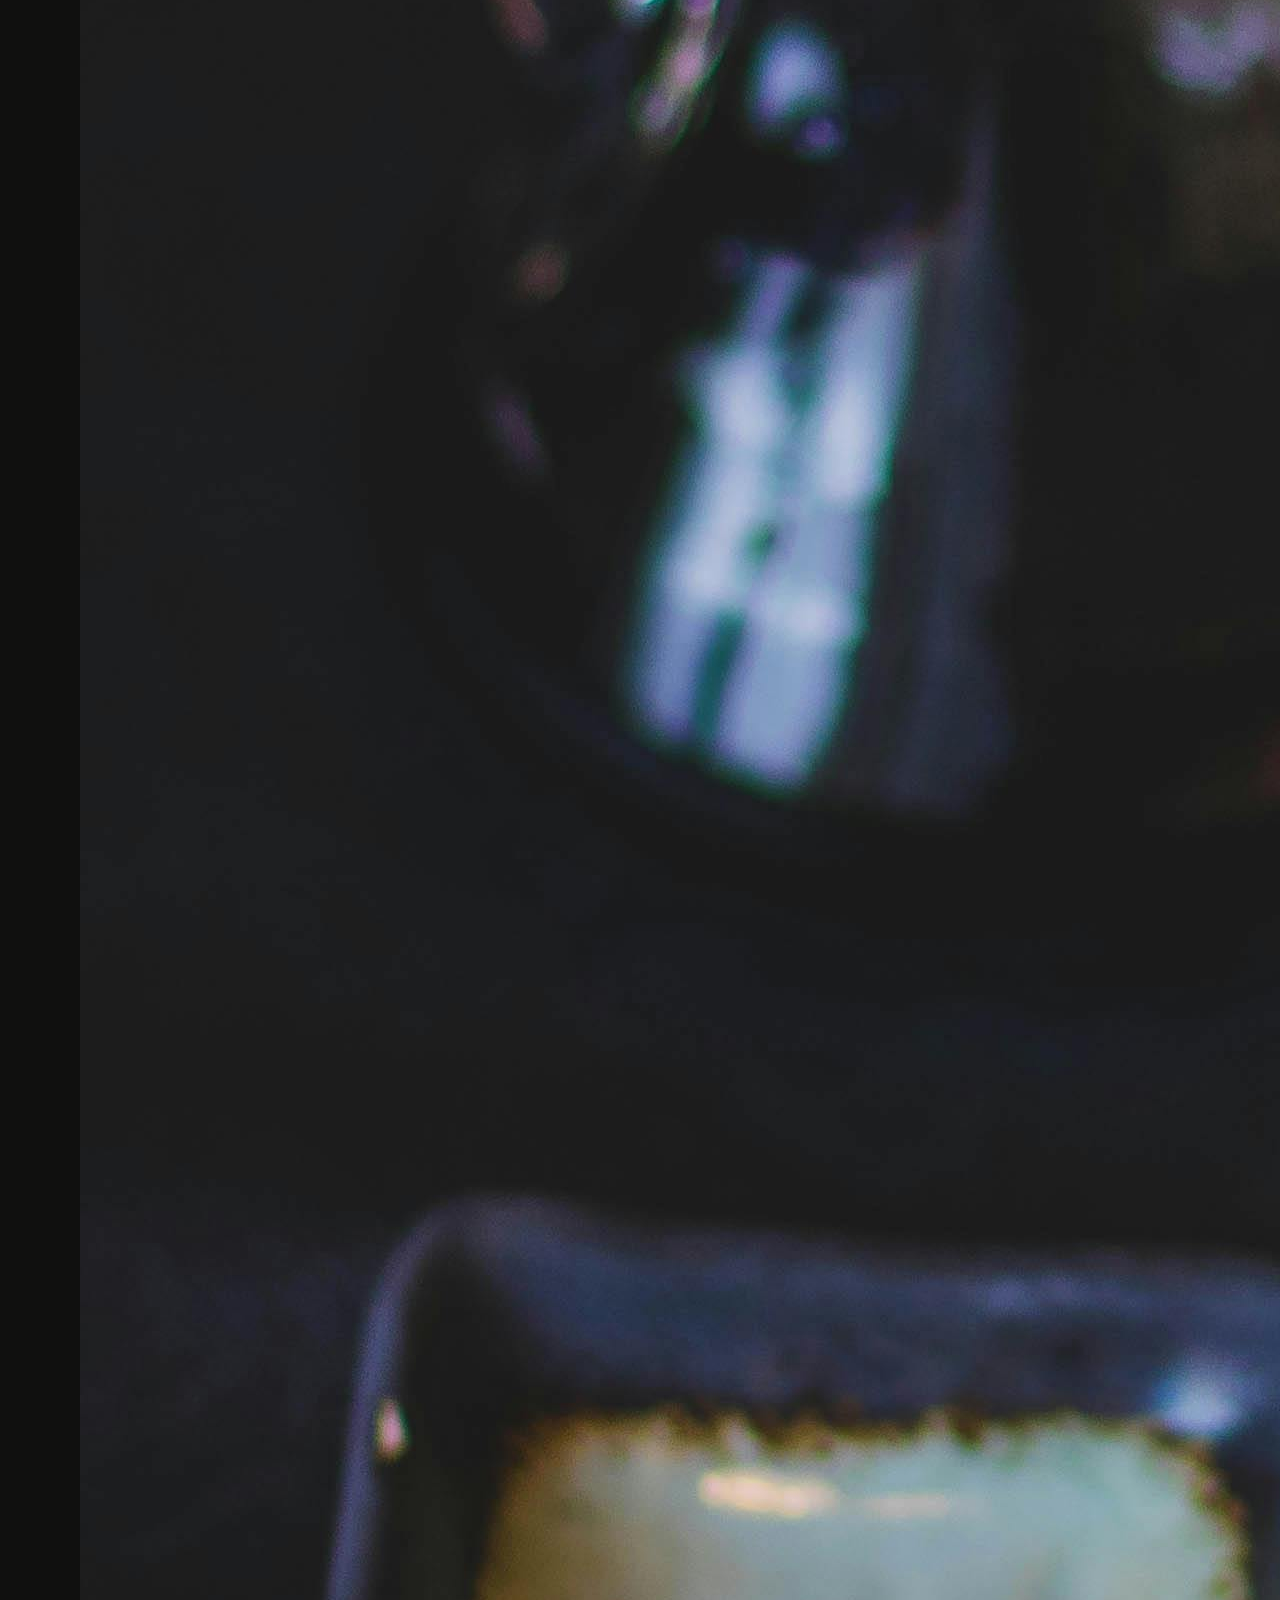
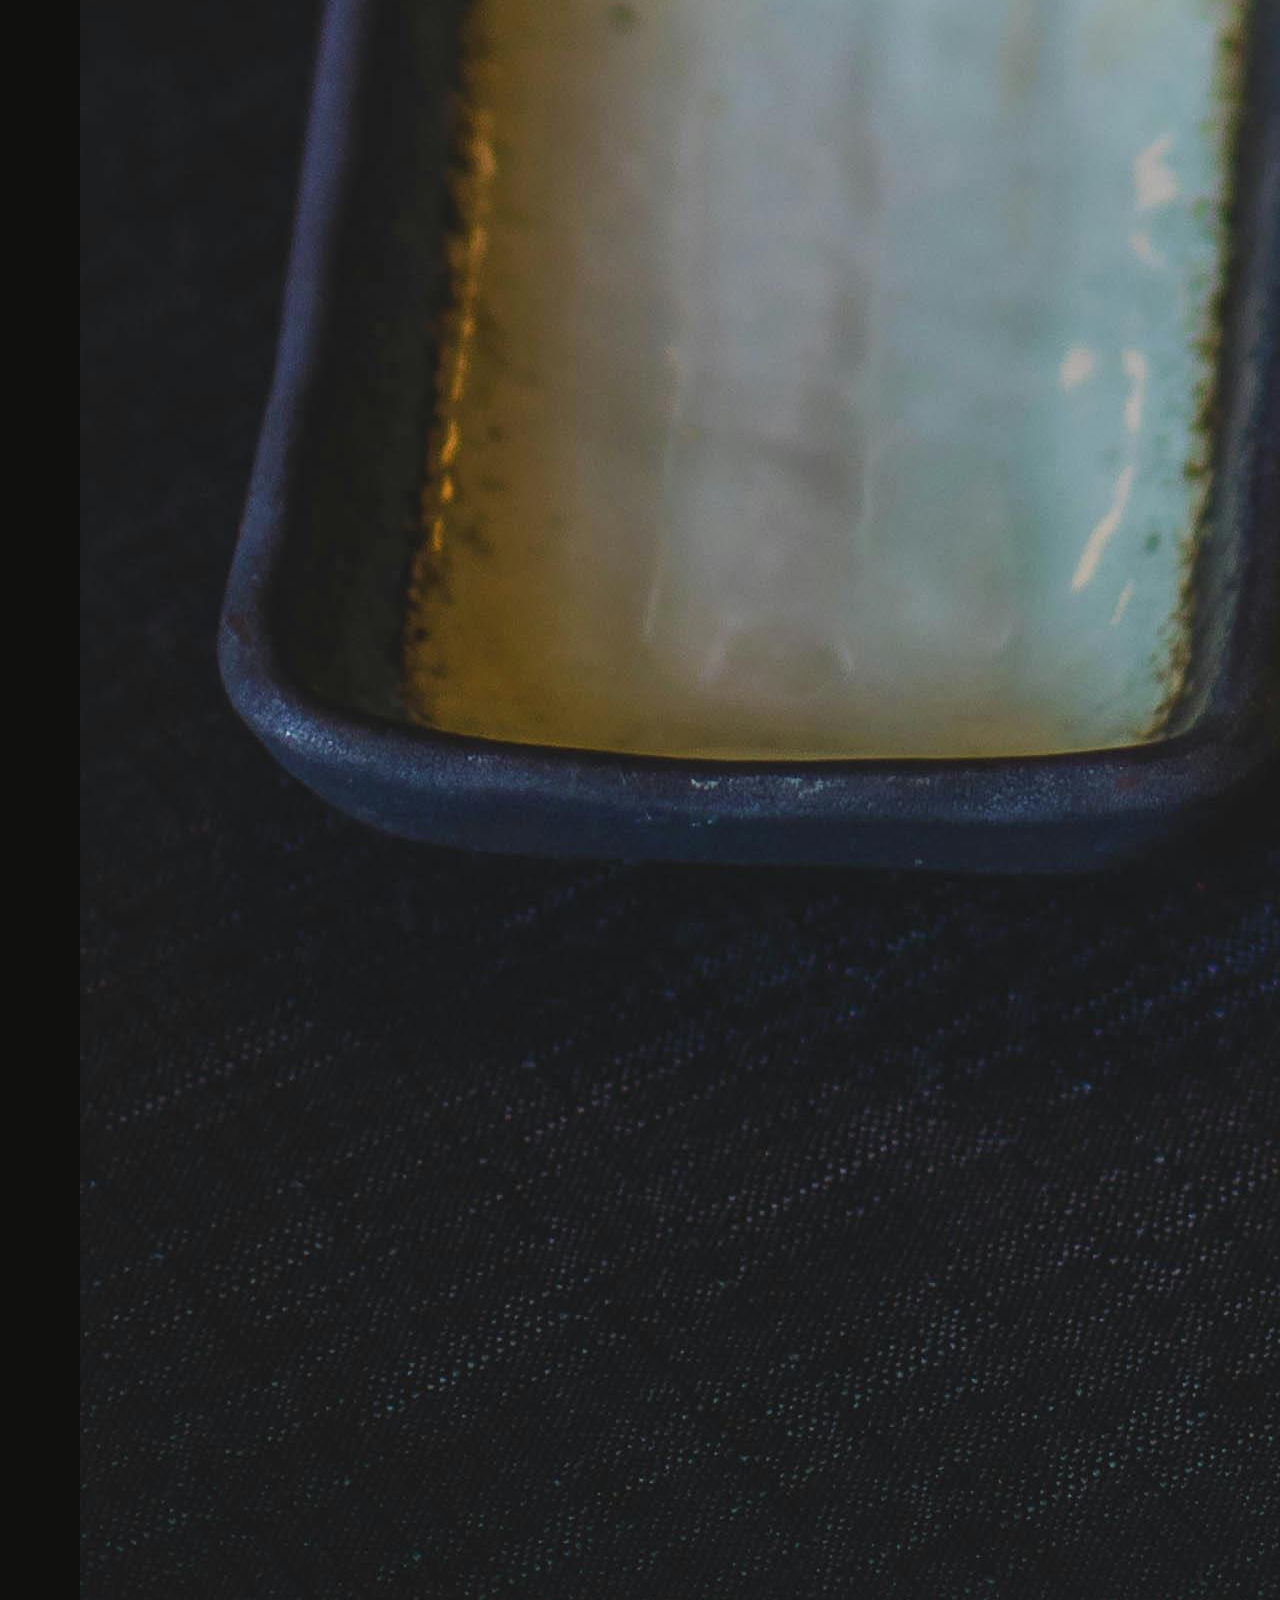
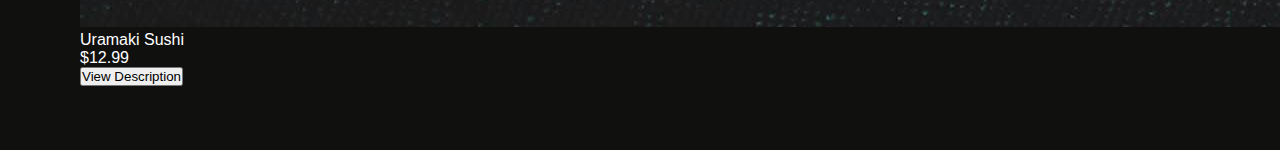
<file: menu.html>
<!doctype html>
<html lang="en">
  <head>
    <meta charset="UTF-8" />
    <meta name="viewport" content="width=device-width, initial-scale=1.0" />
    <title>ACSciS Bistro</title>
    <link rel="icon" type="image/x-icon" href="images/logo.png" />
    <link rel="stylesheet" href="styles.css" />
    <link rel="stylesheet" href="menu.css" />
  </head>
  <body>
    <header>
      <div class="logo">
        <img src="images/logo.png" alt="logo" />
      </div>
      <nav>
        <ul>
          <li><a href="index.html">Home</a></li>
          <li><a href="about.html">About</a></li>
          <li><a href="services.html">Services</a></li>
          <li><a href="contact.html">Contact Us</a></li>
        </ul>
      </nav>
      <a href="menu.html" class="menu-btn">
        <button>VIEW MENU</button>
      </a>
    </header>

    <main class="menu">
      <div class="menu-header">
        <p>OUR SPECIAL MENU</p>
        <h1>Savor Every Meal, Every Moment</h1>
      </div>
      <div class="menu-container">
        <div class="menu-item">
          <img src="images/beef.jpg" alt="beef" />

          <div class="menu-info">
            <p>Grilled Beef</p>
            <p>$14.99</p>
          </div>

          <button
            onclick="showInfo('Grilled Beef','Grilled beef cooked over open flame for a smoky, rich flavor. Seasoned just right for a satisfying meal.')"
          >
            View Description
          </button>
        </div>
        <div class="menu-item">
          <img src="images/sisig.jpg" alt="sisig" />
          <div class="menu-info">
            <p>Sizzling Sisig</p>
            <p>$8.99</p>
          </div>

          <button
            onclick="showInfo('Sizzling Sisig','Sizzling sisig made with finely chopped meat, seasoned to perfection and served on a hot plate.')"
          >
            View Description
          </button>
        </div>
        <div class="menu-item">
          <img src="images/sushi.jpg" alt="sushi" />
          <div class="menu-info">
            <p>Uramaki Sushi</p>
            <p>$12.99</p>
          </div>

          <button
            onclick="showInfo('Uramaki Sushi','Uramaki sushi rolls with rice on the outside and flavorful fillings at the center.')"
          >
            View Description
          </button>
        </div>
      </div>
    </main>

    <dialog id="infoDialog">
      <h2 id="dialogTitle">Recipe</h2>
      <p id="dialogDesc">Description</p>
      <button onclick="closeInfo()">Close</button>
    </dialog>

    <script>
      // Get the dialog element from the page
      const dialog = document.getElementById("infoDialog");

      // This function runs when the user clicks "Description"
      function showInfo(itemName, itemDesc) {
        // Put the item name and description inside the dialog
        document.getElementById("dialogTitle").textContent = itemName;
        document.getElementById("dialogDesc").textContent = itemDesc;

        // Show the dialog
        dialog.showModal();
      }

      // This function runs when the user clicks "Close"
      function closeInfo() {
        dialog.close();
      }
    </script>
  </body>
</html>
</file>
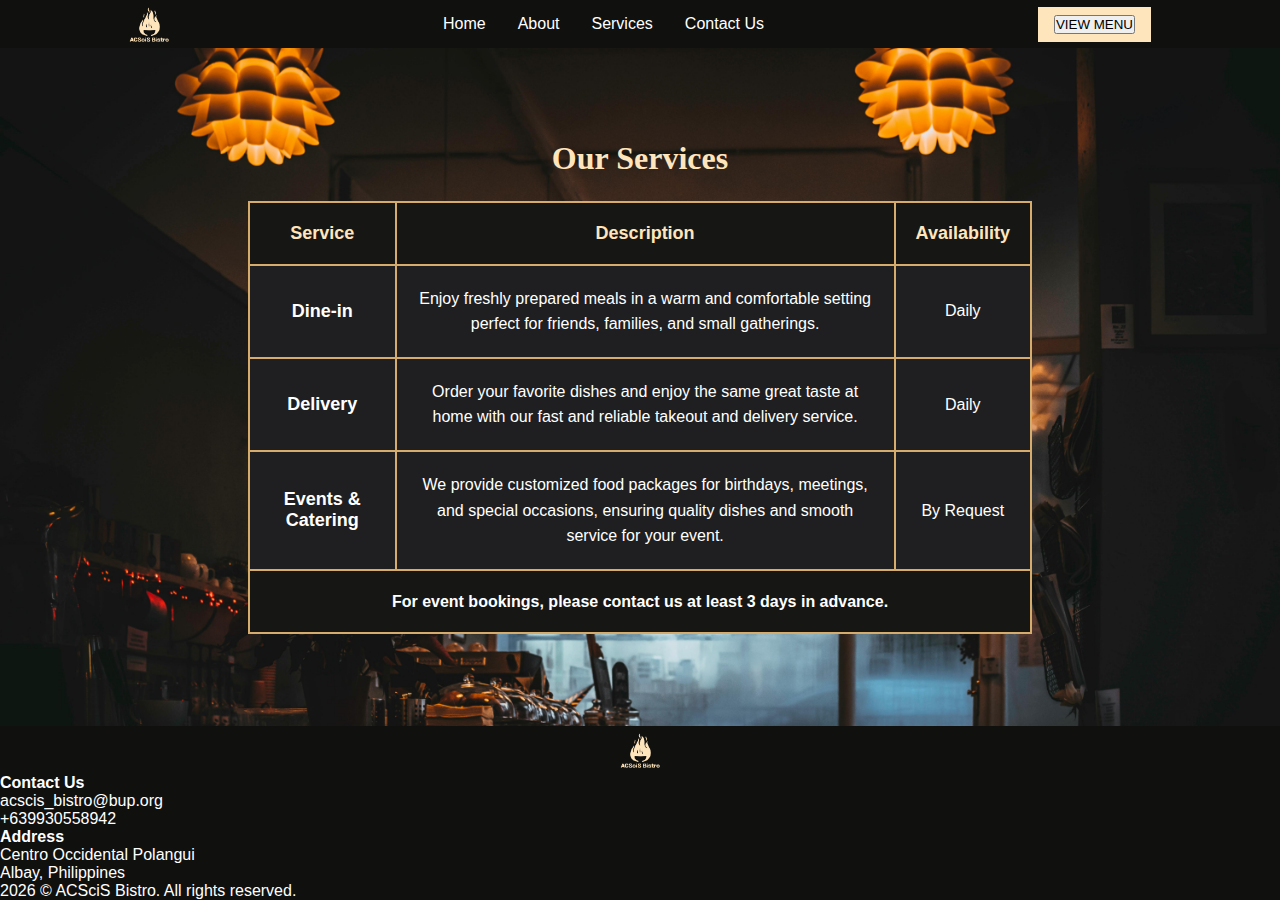
<file: services.html>
<!doctype html>
<html lang="en">
  <head>
    <meta charset="UTF-8" />
    <meta name="viewport" content="width=device-width, initial-scale=1.0" />
    <title>ACSciS Bistro</title>
    <link rel="icon" type="image/x-icon" href="images/logo.png" />
    <link rel="stylesheet" href="styles.css" />
    <link rel="stylesheet" href="services.css" />
  </head>
  <body>
    <header>
      <div class="logo">
        <img src="images/logo.png" alt="logo" />
      </div>
      <nav>
        <ul>
          <li><a href="index.html">Home</a></li>
          <li><a href="about.html">About</a></li>
          <li><a href="services.html">Services</a></li>
          <li><a href="contact.html">Contact Us</a></li>
        </ul>
      </nav>
      <a href="menu.html" class="menu-btn">
        <button>VIEW MENU</button>
      </a>
    </header>

    <main class="services">
      <h1>Our Services</h1>
      <section id="services">
        <table>
          <thead>
            <tr>
              <th>Service</th>
              <th>Description</th>
              <th>Availability</th>
            </tr>
          </thead>

          <tbody>
            <tr>
              <th>Dine-in</th>
              <td>
                Enjoy freshly prepared meals in a warm and comfortable setting
                perfect for friends, families, and small gatherings.
              </td>
              <td>Daily</td>
            </tr>
            <tr>
              <th>Delivery</th>
              <td>
                Order your favorite dishes and enjoy the same great taste at
                home with our fast and reliable takeout and delivery service.
              </td>
              <td>Daily</td>
            </tr>
            <tr>
              <th>Events & Catering</th>
              <td>
                We provide customized food packages for birthdays, meetings, and
                special occasions, ensuring quality dishes and smooth service
                for your event.
              </td>
              <td>By Request</td>
            </tr>
          </tbody>

          <tfoot>
            <tr>
              <td colspan="3">
                For event bookings, please contact us at least 3 days in
                advance.
              </td>
            </tr>
          </tfoot>
        </table>
      </section>
    </main>
    <footer>
      <div class="logo">
        <img class="footer-logo" src="images/logo.png" alt="logo" />
      </div>
      <div class="content">
        <div class="left">
          <h4>Contact Us</h4>
          <p>
            acscis_bistro@bup.org
            <br />
            +639930558942
          </p>
        </div>
        <div class="right">
          <h4>Address</h4>
          <p>
            Centro Occidental Polangui <br />
            Albay, Philippines
          </p>
        </div>
      </div>
      <div class="bottom">
        <p>2026 &copy; ACSciS Bistro. All rights reserved.</p>
      </div>
    </footer>
  </body>
</html>
</file>
<file: styles.css>
* {
  margin: 0;
  padding: 0;
  box-sizing: border-box;
}

header {
  display: flex;
  justify-content: space-around;
  align-items: center;
  gap: 1rem;
}

body {
  display: flex;
  flex-direction: column;
  font-family: "Gill Sans", sans-serif;
  background-color: #10100f;
  color: white;
  min-height: 100vh;
}

main {
  flex: 1;
}

.logo {
  display: flex;
  justify-content: center;
  align-items: center;
  flex-direction: column;
  padding: 4px 0;
  gap: 4px;
}

.logo > img {
  width: 40px;
  height: 40px;
}

.logo > p {
  color: #ffe5bc;
}

ul {
  display: flex;
  list-style: none;
  gap: 2rem;
}

ul li a {
  text-decoration: none;
  color: white;
}

a:hover {
  color: #ffe5bc;
}

.menu-btn {
  padding: 0.5rem 1rem;
  border: none;
  background: #ffe5bc;
  cursor: pointer;
  font-size: 12px;
}

button {
  font-family: "Gill Sans", sans-serif;
}
</file>
<file: index.css>
main.home {
    display: flex;
    justify-content: center;
    align-items: center;
    gap: 32px;
    background-image: url("images/home.jpg");
    background-size: cover;
}

.center {
    padding: 24px;
    background-color: #2f2a26c4;
    display: flex;
    flex-direction: column;
    gap: 16px;
}

.center > img {
    width: 545px;
    height: 525px;
    object-fit: contain;
}

.tagline {
    font-family: ui-sans-serif;
    font-size: 42px;
    font-weight: normal;
}

a.book-btn {
    width: 160px;
}

.book-btn > button {
    padding: 12px;
    font-size: 14px;
    color: #ffe5bc;
    background: none;
    border: 2px solid #ffe5bc;
    cursor: pointer;
}
</file>
<file: about.css>
.about {
    display: flex;
    flex-direction: column;
    justify-content: center;
    align-items: center;
}

.about-header {
    display: flex;
    flex-direction: column;
    justify-content: center;
    align-items: center;
    text-align: center;
}

.about-header > p {
    font-size: 24px;
    color: #ffe5bc;
    font-weight: 600;
    margin-bottom: 16px;
}

.about-header > h1 {
    font-family: ui-sans-serif;
    font-size: 32px;
    font-weight: normal;
}

.logo-about {
    height: 120px;
    width: 120px;
}

.about-content {
    display: flex;
    align-items: center;
    flex-direction: column;
    gap: 16px;
    margin-top: 48px;
    width: 500px;
    padding: 24px;
}

.title {
    text-align: center;
    font-size: 24px;
}

.open-hrs {
    color: #ffe5bc;
    font-size: 16px;
}

a.book-btn {
    width: 160px;
}

.book-btn > button {
    padding: 12px;
    font-size: 14px;
    color: #ffe5bc;
    background: none;
    border: 2px solid #ffe5bc;
    cursor: pointer;
}

.banner {
    display: flex;
    justify-content: space-around;
    width: 100%;
    margin-top: 60px;
    padding: 12px 0;
}

.banner-item > h1 {
    font-family: ui-sans-serif;
    font-size: 56px;
    color: #ffe5bc;
}
</file>
<file: book.css>
.book,
.left,
.book-content,
.book-header,
.input-group,
form {
    display: flex;
}

.book {
    gap: 24px;
    min-height: 100vh;
    padding: 0 32px;
}

.left {
    justify-content: center;
    align-items: center;
    flex: 1;
}

.left > img {
    width: 500px;
    height: 600px;
    object-fit: cover;
    border-radius: 8px;
}

.book-content {
    flex-direction: column;
    justify-content: center;
    align-items: center;
    gap: 16px;
    flex: 1;
}

form {
    width: 450px;
    flex-direction: column;
    gap: 18px;
}

.book-header {
    flex-direction: column;
    justify-content: center;
    align-items: center;
    text-align: center;
    margin-bottom: 24px;
}

.book-header > h1 {
    font-family: ui-sans-serif;
    font-size: 32px;
    font-weight: normal;
}

.book-header > p {
    color: #ffe5bc;
}

.input-group {
    flex-direction: column;
    gap: 4px;
}

input {
    padding: 6px 12px;
    font-size: 16px;
    background: #fffde4;
    border-radius: 4px;
    outline: none;
}

.submit-btn {
    padding: 12px;
    font-size: 14px;
    color: #ffe5bc;
    background: none;
    border: 2px solid #ffe5bc;
    cursor: pointer;
    margin-top: 12px;
}
</file>
<file: contact.css>
.contact {
    display: flex;
    flex-direction: column;
    justify-content: center;
    align-items: center;
    gap: 24px;
    min-height: 100vh;
}

.contact-header {
    display: flex;
    flex-direction: column;
    justify-content: center;
    align-items: center;
    text-align: center;
}

.contact-header > h1 {
    font-family: ui-sans-serif;
    font-size: 32px;
    color: #ffe5bc;
}

.contact-content {
    display: flex;
    flex-direction: column;
    gap: 16px;
    width: 350px;
}

form {
    display: flex;
    flex-direction: column;
    gap: 18px;
}

.input-group {
    display: flex;
    flex-direction: column;
    gap: 4px;
}

input {
    padding: 6px 12px;
    font-size: 16px;
    background: #fffde4;
    border-radius: 4px;
    outline: none;
}

textarea {
    resize: none;
    padding: 6px 12px;
    font-size: 16px;
    background: #fffde4;
    border-radius: 4px;
    outline: none;
}

.submit-btn {
    font-family: "Gill Sans", sans-serif;
    border: none;
    cursor: pointer;
    padding: 0.5rem 1rem;
    background: #ffe5bc;
    font-size: 16px;
}

a.book-btn {
    width: 160px;
}

.book-btn > button {
    padding: 12px;
    font-size: 14px;
    color: #ffe5bc;
    background: none;
    border: 2px solid #ffe5bc;
    cursor: pointer;
}
</file>
<file: style.css>
html {
    font-size: large;
}

* {
    box-sizing: border-box;
    padding: 0;
    margin: 0;
}

body {
    padding: 0 2em 0 2em;
    font-family: 'Gill Sans', 'Gill Sans MT', Calibri, 'Trebuchet MS', sans-serif;
    margin: 2em 10em 2em 10em;
    display: flex;
    flex-direction: column;
}

.flex-header {
    display: flex;
    flex-direction: column;
    background-color: cadetblue;
    padding: 10px;
}

.flex-nav {
    display: flex;
    flex-direction: row;
    justify-content: space-between;
    align-items: center;
}

#logo {
    font-size: 30px;
    font-weight: bold;
    padding: 1em;
}

ul {
    list-style: none;
    font-weight: bold;
    display: inline-block;
    background-color: blue;
    padding-right: 5px;
}

li {
    display: inline-block;
    padding: 5px;
    font-weight: 2px;
}

a {
    text-decoration: none;
    color: rgb(146, 100, 100);
}

a:visited {
    color: red;
}

a:hover {
    color: black;
}

a:active{
    color: aquamarine;
}

.flex-main {
    padding: 20px;
    display: flex;
    flex-direction: column;
}

#about {
    background-color: blanchedalmond;
    margin-top: 1rem;
    margin-bottom: 1rem;
    padding: 10px;
}

table, tbody, tr, th, td {
    border: 1px solid black;
    border-collapse: collapse;
    padding: 1em;
}

caption {
    padding: 1rem;
    font-size: 20px;
    font-weight: bold;
    background-color: rgb(197, 224, 248);
    margin-top: 10px;
    margin-bottom: 10px;
}

tfoot {
    text-align: center;
}
</file>
<file: menu.css>
* {
    margin: 0;
    padding: 0;
    box-sizing: border-box;
}

body {
    margin: 2em;
    padding: 0 1em 0 1em;
    font-family:
        "Gill Sans", "Gill Sans MT", Calibri, "Trebuchet MS", sans-serif;
}

header {
    display: flex;
    flex-direction: column;
    background-color: antiquewhite;
    font-size: larger;
    font-weight: bold;
    padding: 10px;
}

nav,
ul,
li {
    list-style: none;
    display: inline-block;
    justify-content: space-between;
    text-align: right;
    padding: 0 1em 0 1em;
}

a {
    text-decoration: none;
    color: black;
}

a:visited {
    color: blue;
}

a:hover {
    color: black;
}

a:active {
    color: whitesmoke;
}

main {
    display: flex;
    flex-direction: column;
    padding: 2rem;
}

.menu-main {
    text-align: center;
}

#menu-header {
    padding-bottom: 1em;
}

.appetizers {
    display: flex;
    flex-direction: column;
    text-align: center;
    padding: 5px;
}

#appetize {
    padding-bottom: 15px;
}

.appetizers img {
    width: 200px;
    height: 200px;
    object-fit: cover;
}

.breads {
    display: flex;
    justify-content: center;
    gap: 10em;
}

.main {
    display: flex;
    flex-direction: column;
    text-align: center;
    padding: 5px;
}

.main-course {
    display: flex;
    justify-content: center;
    gap: 10em;
}

.main-course img {
    width: 200px;
    height: 200px;
    object-fit: cover;
}

#main {
    padding-bottom: 15px;
}

.desserts {
    display: flex;
    flex-direction: column;
    text-align: center;
    padding: 5px;
}

.desserts-list {
    display: flex;
    justify-content: center;
    gap: 10em;
}

.desserts-list img {
    width: 200px;
    height: 200px;
    object-fit: cover;
}

.beverages {
    display: flex;
    flex-direction: column;
    text-align: center;
}

.drinks {
    display: flex;
    justify-content: center;
    gap: 10em;
}

.drinks img {
    width: 200px;
    height: 200px;
    object-fit: cover;
}

#back-to-top,
a {
    font-size: 20px;
}

footer {
    font-size: 20px;
}

/* --- Dialog Styles --- */
dialog {
    border: none;
    border-radius: 10px;
    padding: 2em;
    max-width: 350px;
    text-align: center;
    box-shadow: 0 4px 20px rgba(0, 0, 0, 0.2);
    font-family:
        "Gill Sans", "Gill Sans MT", Calibri, "Trebuchet MS", sans-serif;
    margin: 0;
    position: fixed;
    top: 50%;
    left: 50%;
    transform: translate(-50%, -50%);
    margin: 0;
}

dialog h2 {
    margin-bottom: 0.5em;
}

dialog p {
    margin-bottom: 1em;
    color: #555;
}

dialog button {
    background-color: #ff6b35;
    color: white;
    border: none;
    padding: 0.5em 1.5em;
    border-radius: 5px;
    cursor: pointer;
    font-size: 1em;
}

dialog button:hover {
    background-color: #e55a2b;
}

dialog::backdrop {
    background: rgba(0, 0, 0, 0.4);
}

/* --- Info Button Styles --- */
.info-btn {
    margin-top: 8px;
    background-color: #ff6b35;
    color: white;
    border: none;
    padding: 5px 12px;
    border-radius: 5px;
    cursor: pointer;
    font-size: 0.9em;
}

.info-btn:hover {
    background-color: #e55a2b;
}
</file>
<file: services.css>
.services {
    display: flex;
    flex-direction: column;
    justify-content: center;
    align-items: center;
    gap: 24px;
    padding: 0 80px;
    background-image: url('images/bg-service.jpg');
    background-size: cover;
}

.services > h1 {
    font-family: ui-sans-serif;
    font-size: 32px;
    color: #ffe5bc;
}

#services table {
    margin: 0 auto;
    border-collapse: collapse;
    background-color: #1f1f21;
    font-size: 18px;
    width: 70%;
}

/* Table header */
#services thead {
    background-color: #161614;
    color: #ffe5bc;
}

#services th {
    padding: 20px;
    border: 2px solid #d5ac6c;
    text-align: center;
}

/* Table body cells */
#services td {
    padding: 20px;
    border: 2px solid #d5ac6c;
    line-height: 1.6;
    text-align: center;
    font-size: 16px;
}

/* Row hover effect */
#services tbody tr:hover {
    background-color: #2a2a2a;
}

/* Footer row */
#services tfoot td {
    text-align: center;
    font-weight: bold;
    background-color: #161614;
    border: 2px solid #d5ac6c;
    padding: 18px;
}
</file>
